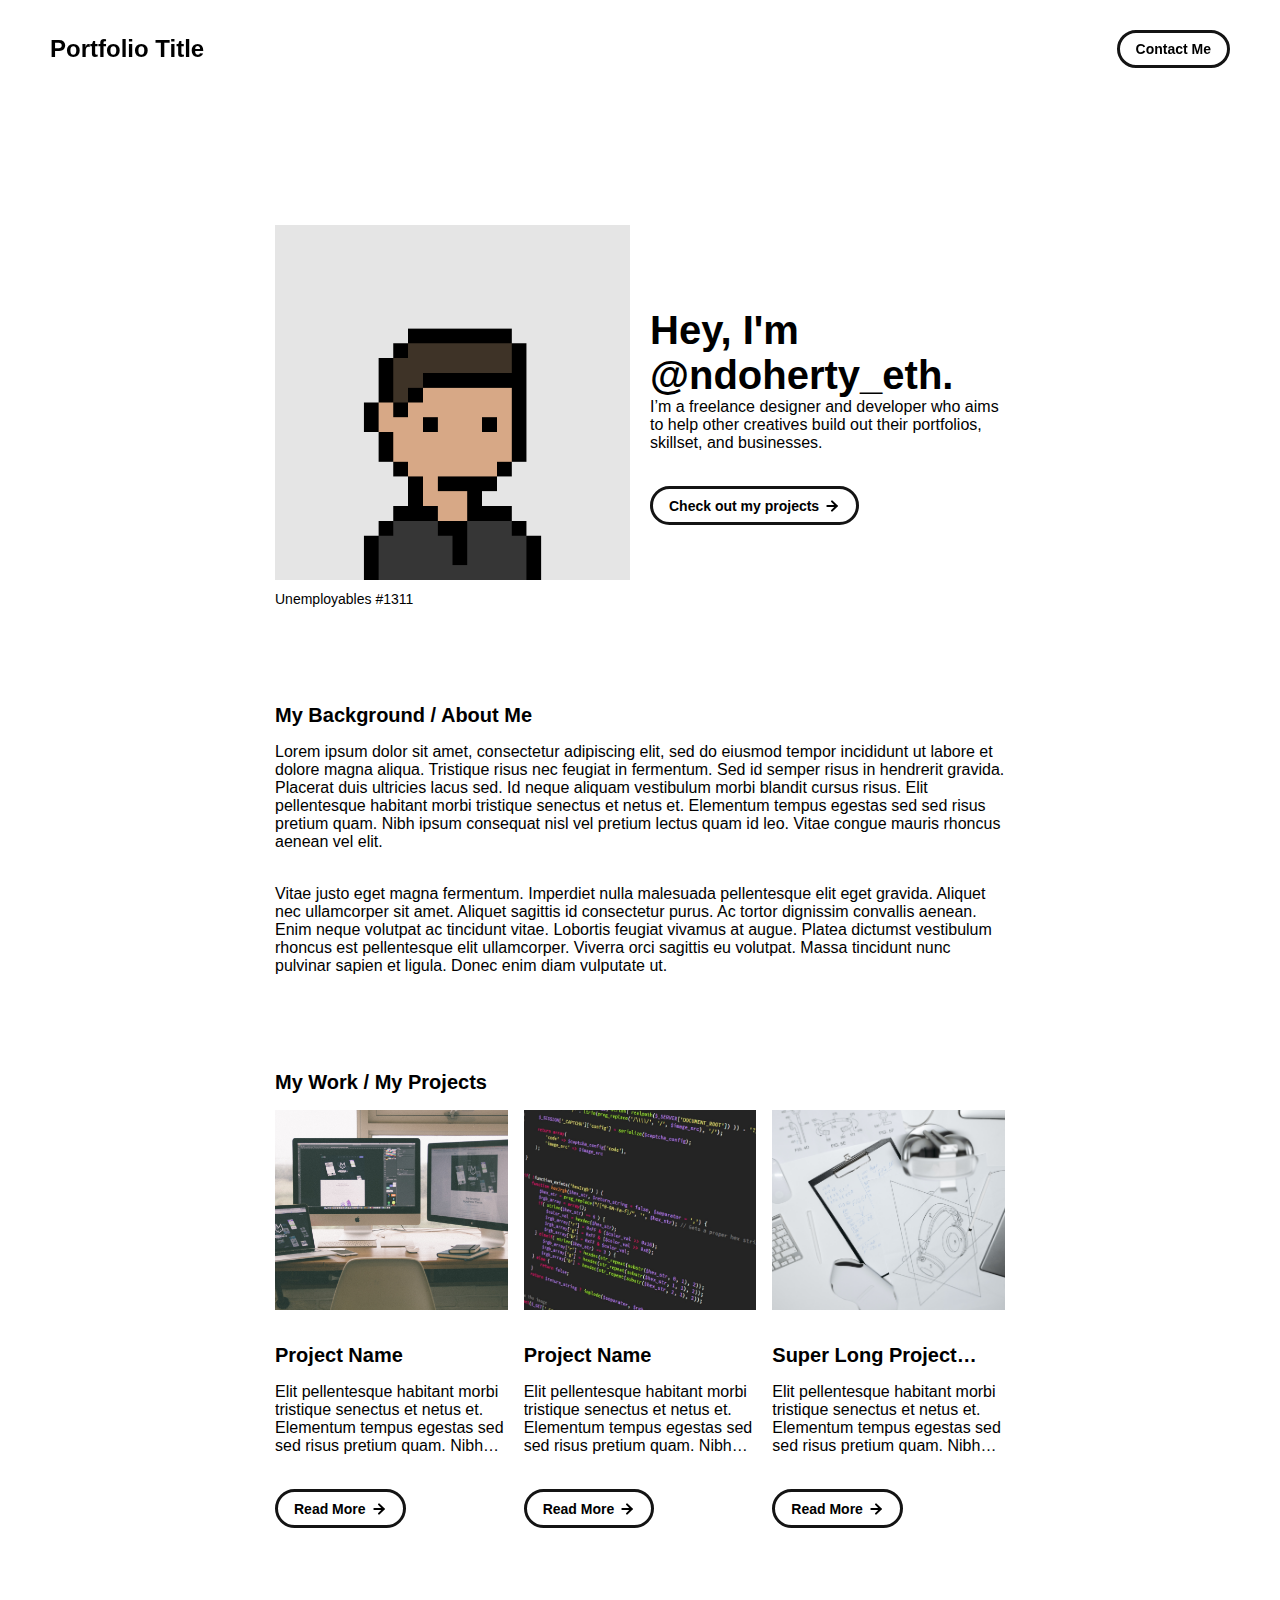
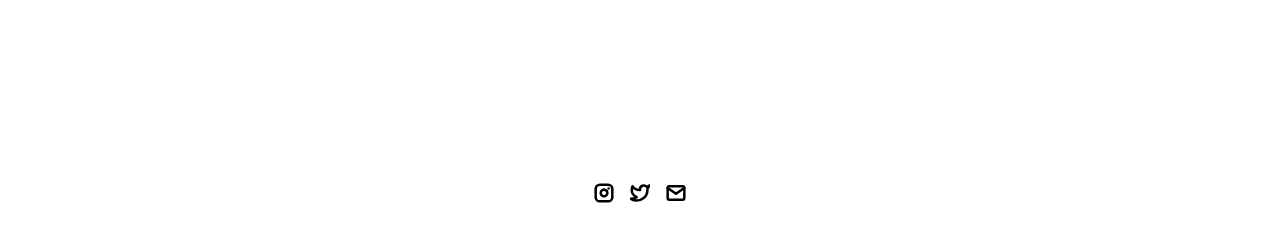
<file: index.html>
<!DOCTYPE html>
<html lang="en">
	<head>
		<meta charset="utf-8">

    <!-- 
      TODO

      Upload your Unemployable (or whatever photo you like) to the assets/images folder
      and change the name of the image below to match the uploaded one

      Change the title in the <title> tag to whatever you would like the title of your portfolio to be

      This should be the same across all pages.
     -->
    <link rel="icon" href="./assets/images/1311.png" />
		<title>Unemployables Portfolio</title>
    <meta name="description" content="A portfolio template for the Unemployables community.">
    <meta name="viewport" content="width=device-width, initial-scale=1" />

		<link rel="stylesheet" href="./css/layout.css">
    <link rel="stylesheet" href="./css/typography.css">
    <link rel="stylesheet" href="./css/utilities.css">

		<script defer src="./js/script.js"></script>
	</head>
	<body>
    <!-- NAVBAR -->
    <div class="navbar">
      <a class="nav-title-link" href="./index.html">
        <!-- TODO - Change the "Portfolio Title" to whatever you want displayed in the top left -->
        <span class="nav-title">Portfolio Title</span>
         <!-- TODO - Change the email after 'mailto:' to your email address for contact -->
        <a class="button" href="mailto:whitevans.eth@gmail.com">
          <span class="button-text">Contact Me</span>
        </a>
      </a>
    </div>

    <!-- MAIN PAGE CONTENT -->
    <div id="main-content">

      <!-- PORTFOLIO HEADER -->
      <div id="portfolio-header">
        <div id="portfolio-header-image-container">
          <!-- 
            TODO

            - Change the img "src" attribute to point to the Unemployable image you uploaded (or whatever image).
            - Change the number to point to your Unemployable & replace the OpenSea link with your own
            - If you aren't using an Unemployable as your image, remove the entire "a" element
          -->
          <img src="./assets/images/1311.png" class="portfolio-header-image">
          <a class="no-underline" target="_blank" href="https://opensea.io/assets/0xe0be388ab81c47b0f098d2030a1c9ef190691a8a/1311">
            <span class="image-caption">Unemployables #1311</span>
          </a>
        </div>

          <!-- 
            TODO

            - Change the main-title to whatver you want
            - Change the body-text after that to a quick introduction to what you do
            - Edit the button text if you feel like it. It will link to the projects section below.
          -->
        <div id="portfolio-header-text-container">
            <div class="header-text">
              <span class="main-title">Hey, I'm @ndoherty_eth.</span>
              <div class="body-text">I’m a freelance designer and developer who aims to help other creatives build out their portfolios, skillset, and businesses.</div>
            </div>
            <a class="button" id="my-work-link">
              <span class="button-text">Check out my projects</span> 
              <image src="./assets/icons/arrow-right.svg" class="right-arrow-icon"/>
            </a>
        </div>
      </div>

      <!-- ABOUT SECTION -->
      <!-- 
        TODO

        - Change the subheader-text to whatever header you want
        - Add paragraphs using the <div class="body-text"></div> elements in the "about-section-content"
      -->
      <div id="about-section">
        <span class="subheader-text">My Background / About Me</span>
        <div class="about-section-content">
          <div class="body-text">Lorem ipsum dolor sit amet, consectetur adipiscing elit, sed do eiusmod tempor incididunt ut labore et dolore magna aliqua. Tristique risus nec feugiat in fermentum. Sed id semper risus in hendrerit gravida. Placerat duis ultricies lacus sed. Id neque aliquam vestibulum morbi blandit cursus risus. Elit pellentesque habitant morbi tristique senectus et netus et. Elementum tempus egestas sed sed risus pretium quam. Nibh ipsum consequat nisl vel pretium lectus quam id leo. Vitae congue mauris rhoncus aenean vel elit.</div>
          <div class="body-text">Vitae justo eget magna fermentum. Imperdiet nulla malesuada pellentesque elit eget gravida. Aliquet nec ullamcorper sit amet. Aliquet sagittis id consectetur purus. Ac tortor dignissim convallis aenean. Enim neque volutpat ac tincidunt vitae. Lobortis feugiat vivamus at augue. Platea dictumst vestibulum rhoncus est pellentesque elit ullamcorper. Viverra orci sagittis eu volutpat. Massa tincidunt nunc pulvinar sapien et ligula. Donec enim diam vulputate ut.</div>
        </div>
      </div>

      <!-- PROJECTS / MY WORK SECTION -->
      <div id="my-work-section">
        <!-- TODO - Change the subheader-text to whatever you want the Projects section header to say -->
        <span class="subheader-text">My Work / My Projects</span>

        <div class="projects-container">
          <!-- 
            TODO

            This is where the project cards live. Here's a base level project card for you to copy:
            <div class="project-card">
              <img src="./assets/images/IMAGE_NAME" class="project-image">
              <div class="project-card-text-container">
                <div class="subheader-text project-title">PROJECT_NAME</div>
                <div class="body-text project-card-text">SMALL_PROJECT_DESCRIPTION</div>
              </div>
              <a class="button" href="./project-pages/PROJECT_PAGE_NAME.html">
                <span class="button-text">Read More</span>
                <image src="./assets/icons/arrow-right.svg" class="right-arrow-icon"/>
              </a>
            </div>

            - To add a project to the this area, copy the above, paste it below this comment, and change the following:
                - IMAGE_NAME: the name of the image file in assets/images
                - PROJECT_NAME: the name of the project (keep it short, it only shows 1 line)
                - SMALL_PROJECT_DESCRIPTION: a quick project description (max 4 lines)
                - PROJECT_PAGE_NAME.html: the html filename for the project (must be in project-pages folder)
          -->
          <div class="project-card">
            <img src="./assets/images/desktop.jpeg" class="project-image">
            <div class="project-card-text-container">
              <div class="subheader-text project-title">Project Name</div>
              <div class="body-text project-card-text">Elit pellentesque habitant morbi tristique senectus et netus et. Elementum tempus egestas sed sed risus pretium quam. Nibh ipsum consequat nisl vel pretium</div>
            </div>
            <a class="button" href="./project-pages/project-template.html">
              <span class="button-text">Read More</span>
              <image src="./assets/icons/arrow-right.svg" class="right-arrow-icon"/>
            </a>
          </div>
          <div class="project-card">
            <img src="./assets/images/code.jpeg" class="project-image">
            <div class="project-card-text-container">
              <div class="subheader-text project-title">Project Name</div>
              <div class="body-text project-card-text">Elit pellentesque habitant morbi tristique senectus et netus et. Elementum tempus egestas sed sed risus pretium quam. Nibh ipsum consequat nisl vel pretium</div>
            </div>
            <a class="button" href="./project-pages/project-template.html">
              <span class="button-text">Read More</span>
              <image src="./assets/icons/arrow-right.svg" class="right-arrow-icon"/>
            </a>
          </div>
          <div class="project-card">
            <img src="./assets/images/sketchbook.jpeg" class="project-image">
            <div class="project-card-text-container">
              <div class="subheader-text project-title">Super Long Project Name That Should be Hidden</div>
              <div class="body-text project-card-text">Elit pellentesque habitant morbi tristique senectus et netus et. Elementum tempus egestas sed sed risus pretium quam. Nibh ipsum consequat nisl vel pretium</div>
            </div>
            <a class="button" href="./project-pages/project-template.html">
              <span class="button-text">Read More</span>
              <image src="./assets/icons/arrow-right.svg" class="right-arrow-icon"/>
            </a>
          </div>
        </div>
      </div>
    </div>

    <!-- FOOTER -->
    <div id="footer">
      <!-- 
        TODO - Change href to your Instagram account (can also delete entire "a" element if no Instagram) 

        This should be the same across all pages.
      -->
      <a class="icon-link" target="_blank" href="https://twitter.com/whitevans_eth">
        <image src="./assets/icons/instagram.svg" class="footer-icon"/>
      </a>
      <!-- 
        TODO - Change href to your Twitter account (can also delete entire "a" element if no Twitter) 
      
        This should be the same across all pages.
      -->
      <a class="icon-link" target="_blank" href="https://twitter.com/whitevans_eth">
        <image src="./assets/icons/twitter.svg" class="footer-icon"/>
      </a>
      <!-- 
        TODO - Change the email after "mailto" to your contact email 
      
        This should be the same across all pages.
      -->
      <a class="icon-link" href="mailto:whitevans.eth@gmail.com">
        <image src="./assets/icons/mail.svg" class="footer-icon"/>
      </a>
    </div>

	</body>
</html>
</file>
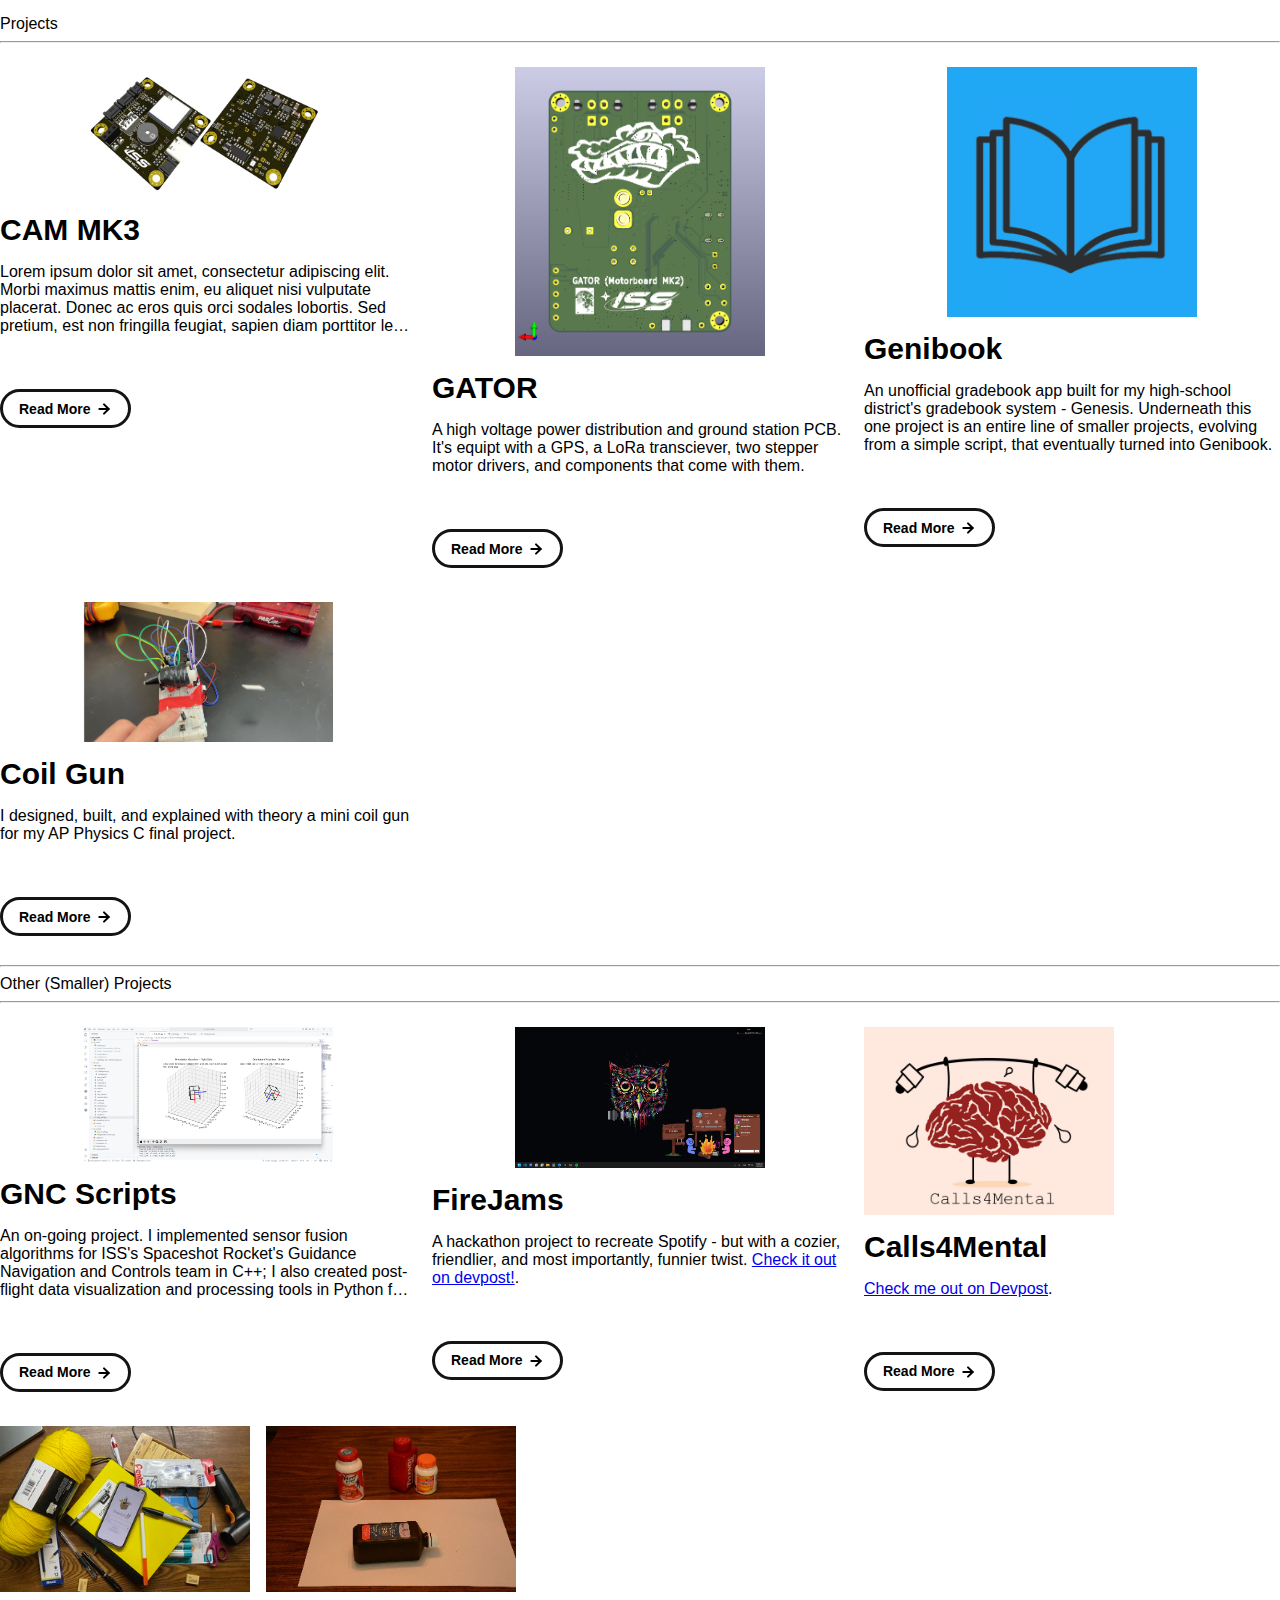
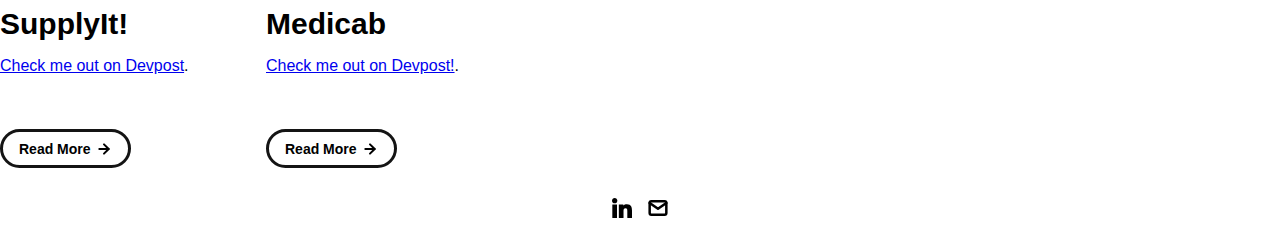
<file: ee-projects.html>
<!DOCTYPE html>
<html lang="en">

<head>
    <meta charset="utf-8">
    <link rel="icon" href="./assets/images/serious.png" />
    <title>Eddie Tang - Projects</title>
    <meta name="description" content="Eddie Tang's Portfolio">
    <meta name="viewport" content="width=device-width, initial-scale=1" />

    <link rel="stylesheet" href="./css/layout.css">
    <link rel="stylesheet" href="./css/projects.css">
    <link rel="stylesheet" href="./css/skills.css">
    <link rel="stylesheet" href="./css/typography.css">
    <link rel="stylesheet" href="./css/utilities.css">
    <link rel="stylesheet" href="./css/navbar.css">

    <script defer src="./js/script.js"></script>
</head>

<body>
    <div id="navbar-placeholder"></div>



    <div class="page-content">
        <div id="my-work-section">
            <div class="what-is-above-the-projects">
                <span class="main-title-big">Projects</span>
                <hr class="section-divider" />
            </div>
            <div class="projects-container">
                <div class="project-card" data-project="CAM-MK3">
                    <img src="./assets/projects/CAM-MK3/preview.png" class="project-image">
                    <div class="project-card-text-container">
                        <div class="project-title ">CAM MK3</div>
                        <div class="body-text project-card-text"> Lorem ipsum dolor sit amet, consectetur adipiscing
                            elit. Morbi maximus mattis enim, eu aliquet nisi vulputate placerat. Donec ac eros quis orci
                            sodales lobortis. Sed pretium, est non fringilla feugiat, sapien diam porttitor leo, quis
                            porta risus leo et ligula. Lorem ipsum dolor sit amet, consectetur adipiscing elit. </div>
                    </div>
                    <div class="project-card-skills" data-project="CAM-MK3"></div>
                    <a class="button read-more" href="./project-pages-ee/project-template-images.html">
                        <span class="button-text">Read More</span>
                        <image src="./assets/icons/arrow-right.svg" class="right-arrow-icon" />
                    </a>
                </div>
                <div class="project-card" data-project="GATOR">
                    <img src="./assets/projects/GATOR/back.png" class="project-image">
                    <div class="project-card-text-container">
                        <div class=" project-title">GATOR</div>
                        <div class="body-text project-card-text"> A high voltage power distribution and ground station
                            PCB. It's equipt with a GPS, a LoRa transciever, two stepper motor drivers, and components
                            that come with them. </div>
                    </div>
                    <div class="project-card-skills" data-project="GATOR"></div>
                    <a class="button read-more" href="./project-pages-ee/project-template-narrative.html">
                        <span class="button-text">Read More</span>
                        <image src="./assets/icons/arrow-right.svg" class="right-arrow-icon" />
                    </a>
                </div>

                <div class="project-card" data-project="Genibook">
                    <img src="./assets/projects/Genibook/logo.png" class="project-image">
                    <div class="project-card-text-container">
                        <div class="project-title ">Genibook</div>
                        <div class="body-text project-card-text">
                            An unofficial gradebook app built for my high-school district's gradebook system - Genesis.
                            Underneath this one project is an entire line of smaller projects, evolving from a simple
                            script, that eventually turned into Genibook.
                        </div>
                    </div>
                    <div class="project-card-skills" data-project="Genibook"></div>
                    <a class="button read-more" href="./project-pages-ee/project-template-narrative.html">
                        <span class="button-text">Read More</span>
                        <image src="./assets/icons/arrow-right.svg" class="right-arrow-icon" />
                    </a>
                </div>

                <div class="project-card" data-project="Coilgun">
                    <img src="./assets/projects/Coilgun/cover.png" class="project-image">
                    <div class="project-card-text-container">
                        <div class=" project-title">Coil Gun</div>
                        <div class="body-text project-card-text"> I designed, built, and explained with theory a
                            mini coil gun for my AP Physics C final project.</div>
                    </div>
                    <div class="project-card-skills" data-project="Coilgun"></div>
                    <a class="button read-more" href="./project-pages-ee/project-template-narrative.html">
                        <span class="button-text">Read More</span>
                        <image src="./assets/icons/arrow-right.svg" class="right-arrow-icon" />
                    </a>
                </div>

                <!-- <div class="project-card" data-project="Solar-HIL">
                    <img src="./assets/images/camera.jpeg" class="project-image">
                    <div class="project-card-text-container">
                        <div class=" project-title">HIL Test Stand</div>
                        <div class="body-text project-card-text"> Lorem ipsum dolor sit amet, consectetur adipiscing
                            elit. Morbi maximus mattis enim, eu aliquet nisi vulputate placerat. Donec ac eros quis orci
                            sodales lobortis. Sed pretium, est non fringilla feugiat, sapien diam porttitor leo, quis
                            porta risus leo et ligula. Lorem ipsum dolor sit amet, consectetur adipiscing elit. </div>
                    </div>
                    <div class="project-card-skills" data-project="Solar-HIL"></div>
                    <a class="button read-more" href="./project-pages/project-template-narrative.html">
                        <span class="button-text">Read More</span>
                        <image src="./assets/icons/arrow-right.svg" class="right-arrow-icon" />
                    </a>
                </div> -->
            </div>
            <div class="what-is-above-the-projects">
                <hr class="section-divider" />
                <span class="main-title-big">Other (Smaller) Projects</span>
                <hr class="section-divider" />
            </div>



            <div class="projects-container">


                <div class="project-card" data-project="Spaceshot-GNC">
                    <img src="./assets/projects/GNC/preview.png" class="project-image">
                    <div class="project-card-text-container">
                        <div class=" project-title">GNC Scripts </div>
                        <div class="body-text project-card-text"> An on-going project. I implemented sensor fusion
                            algorithms for ISS's Spaceshot Rocket's Guidance Navigation and Controls team in C++; I also
                            created post-flight data visualization and processing tools in Python for our SILSIM.</div>
                    </div>
                    <div class="project-card-skills" data-project="Spaceshot-GNC"></div>
                    <a class="button read-more" href="./project-pages-ee/project-template-narrative.html">
                        <span class="button-text">Read More</span>
                        <image src="./assets/icons/arrow-right.svg" class="right-arrow-icon" />
                    </a>
                </div>


                <div class="project-card" data-project="FireJams">
                    <img src="./assets/projects/FireJams/preview.png" class="project-image">
                    <div class="project-card-text-container">
                        <div class="project-title ">FireJams</div>
                        <div class="body-text project-card-text">
                            A hackathon project to recreate Spotify - but with a cozier, friendlier, and most
                            importantly, funnier twist. <a href="https://devpost.com/software/firejams"
                                target="_blank">Check it out on
                                devpost!</a>.
                        </div>
                    </div>
                    <div class="project-card-skills" data-project="FireJams"></div>
                    <a class="button read-more" href="./project-pages-ee/project-template-narrative.html">
                        <span class="button-text">Read More</span>
                        <image src="./assets/icons/arrow-right.svg" class="right-arrow-icon" />
                    </a>
                </div>

                <div class="project-card" data-project="Calls4Mental">
                    <img src="./assets/projects/Calls4Mental/logo.jpg" class="project-image">
                    <div class="project-card-text-container">
                        <div class="project-title ">Calls4Mental</div>
                        <div class="body-text project-card-text">
                            <a href="https://devpost.com/software/calls4mental" target="_blank">Check me out on
                                Devpost</a>.
                        </div>
                    </div>
                    <div class="project-card-skills" data-project="Calls4Mental"></div>
                    <a class="button read-more" href="./project-pages-ee/project-template-narrative.html">
                        <span class="button-text">Read More</span>
                        <image src="./assets/icons/arrow-right.svg" class="right-arrow-icon" />
                    </a>
                </div>

                <div class="project-card" data-project="SupplyIt!">
                    <img src="./assets/projects/SupplyIt!/cover.jpg" class="project-image">
                    <div class="project-card-text-container">
                        <div class="project-title ">SupplyIt!</div>
                        <div class="body-text project-card-text">
                            <a href="https://devpost.com/software/supplyit" target="_blank">Check me out on Devpost</a>.
                        </div>
                    </div>
                    <div class="project-card-skills" data-project="SupplyIt!"></div>
                    <a class="button read-more" href="./project-pages-ee/project-template-narrative.html">
                        <span class="button-text">Read More</span>
                        <image src="./assets/icons/arrow-right.svg" class="right-arrow-icon" />
                    </a>
                </div>

                <div class="project-card" data-project="Medicab">
                    <img src="./assets/projects/MediCab/cover.JPG" class="project-image">
                    <div class="project-card-text-container">
                        <div class="project-title ">Medicab</div>
                        <div class="body-text project-card-text">
                            <a href="https://devpost.com/software/medicab" target="_blank">Check me out on Devpost!</a>.
                        </div>
                    </div>
                    <div class="project-card-skills" data-project="Medicab"></div>
                    <a class="button read-more" href="./project-pages-ee/project-template-narrative.html">
                        <span class="button-text">Read More</span>
                        <image src="./assets/icons/arrow-right.svg" class="right-arrow-icon" />
                    </a>
                </div>




            </div>
        </div>

    </div>



    <!-- FOOTER -->
    <div id="footer">
        <a class="icon-link" target="_blank" href="https://linkedin.com/in/ejtang">
            <image src="./assets/icons/linkedin-big-logo.svg" class="footer-icon" />
        </a>
        <a class="icon-link" href="mailto:eddiejt2@outlook.com">
            <image src="./assets/icons/mail.svg" class="footer-icon" />
        </a>
    </div>

</body>

</html>
</file>
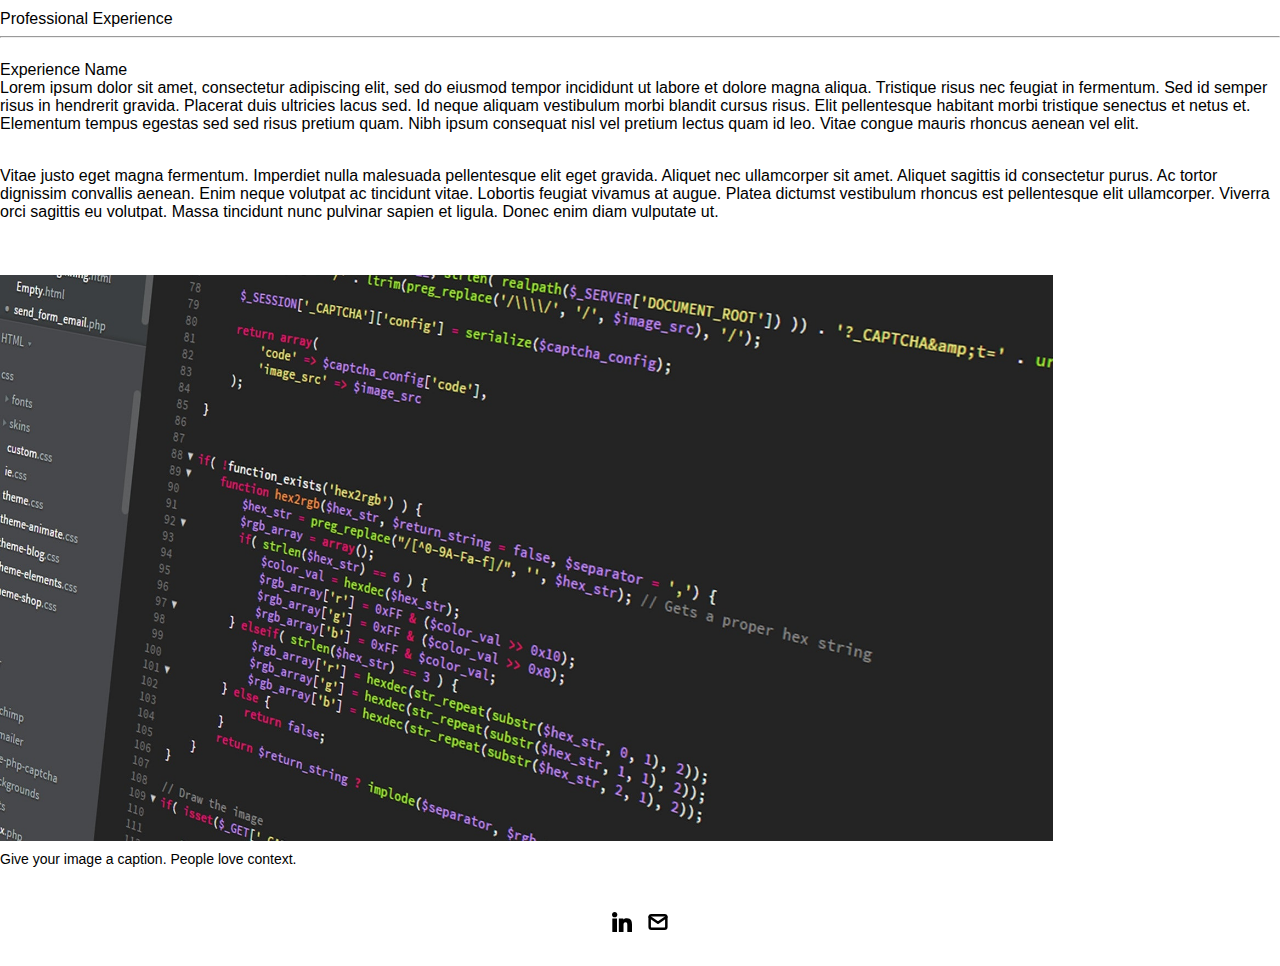
<file: experiences.html>
<!DOCTYPE html>
<html lang="en">

<head>
  <meta charset="utf-8">
  <link rel="icon" href="./assets/images/serious.png" />
  <title>Eddie Tang - Experience</title>
  <meta name="description" content="">
  <meta name="viewport" content="width=device-width, initial-scale=1" />

  <link rel="stylesheet" href="./css/layout.css">
  <link rel="stylesheet" href="./css/experience.css">
  <link rel="stylesheet" href="../css/skills.css">
  <link rel="stylesheet" href="./css/typography.css">
  <link rel="stylesheet" href="./css/utilities.css">

  <script defer src="./js/script.js"></script>
</head>

<body>
  <div id="navbar-placeholder"></div>


  <div class="page-content">
    <div id="my-experiences-section">
      <div id="experience-header">
        <div class="main-title-big">
          Professional Experience
        </div>
        <hr class="section-divider" />
      </div>
      <div id="experience-details">
        <div class="section-subheader-text">Experience Name</div>
        <div class="experience-details-content">
          <div class="body-text">Lorem ipsum dolor sit amet, consectetur adipiscing elit, sed do eiusmod tempor
            incididunt
            ut labore et dolore magna aliqua. Tristique risus nec feugiat in fermentum. Sed id semper risus in hendrerit
            gravida. Placerat duis ultricies lacus sed. Id neque aliquam vestibulum morbi blandit cursus risus. Elit
            pellentesque habitant morbi tristique senectus et netus et. Elementum tempus egestas sed sed risus pretium
            quam. Nibh ipsum consequat nisl vel pretium lectus quam id leo. Vitae congue mauris rhoncus aenean vel elit.
          </div>
          <div class="body-text">Vitae justo eget magna fermentum. Imperdiet nulla malesuada pellentesque elit eget
            gravida. Aliquet nec ullamcorper sit amet. Aliquet sagittis id consectetur purus. Ac tortor dignissim
            convallis aenean. Enim neque volutpat ac tincidunt vitae. Lobortis feugiat vivamus at augue. Platea dictumst
            vestibulum rhoncus est pellentesque elit ullamcorper. Viverra orci sagittis eu volutpat. Massa tincidunt
            nunc
            pulvinar sapien et ligula. Donec enim diam vulputate ut.</div>
        </div>
      </div>

      <!-- Skills for this project will be injected here by JS. Set data-project to the slug used in assets/data/skills.json -->
      <div class="project-skills" data-project="CAM-MK3"></div>

      <div id="experience-image">
        <div class="experience-image-content">
          <div class="experience-image-container half-width">
            <img src="./assets/images/code.jpeg" class="experience-image">
            <span class="image-caption">Give your image a caption. People love context.</span>
          </div>
        </div>
      </div>

      <div id="footer">
        <a class="icon-link" target="_blank" href="https://linkedin.com/in/ejtang">
          <image src="./assets/icons/linkedin-big-logo.svg" class="footer-icon" />
        </a>
        <a class="icon-link" href="mailto:eddiejt2@outlook.com">
          <image src="./assets/icons/mail.svg" class="footer-icon" />
        </a>
      </div>

    </div>


</body>

</html>
</file>
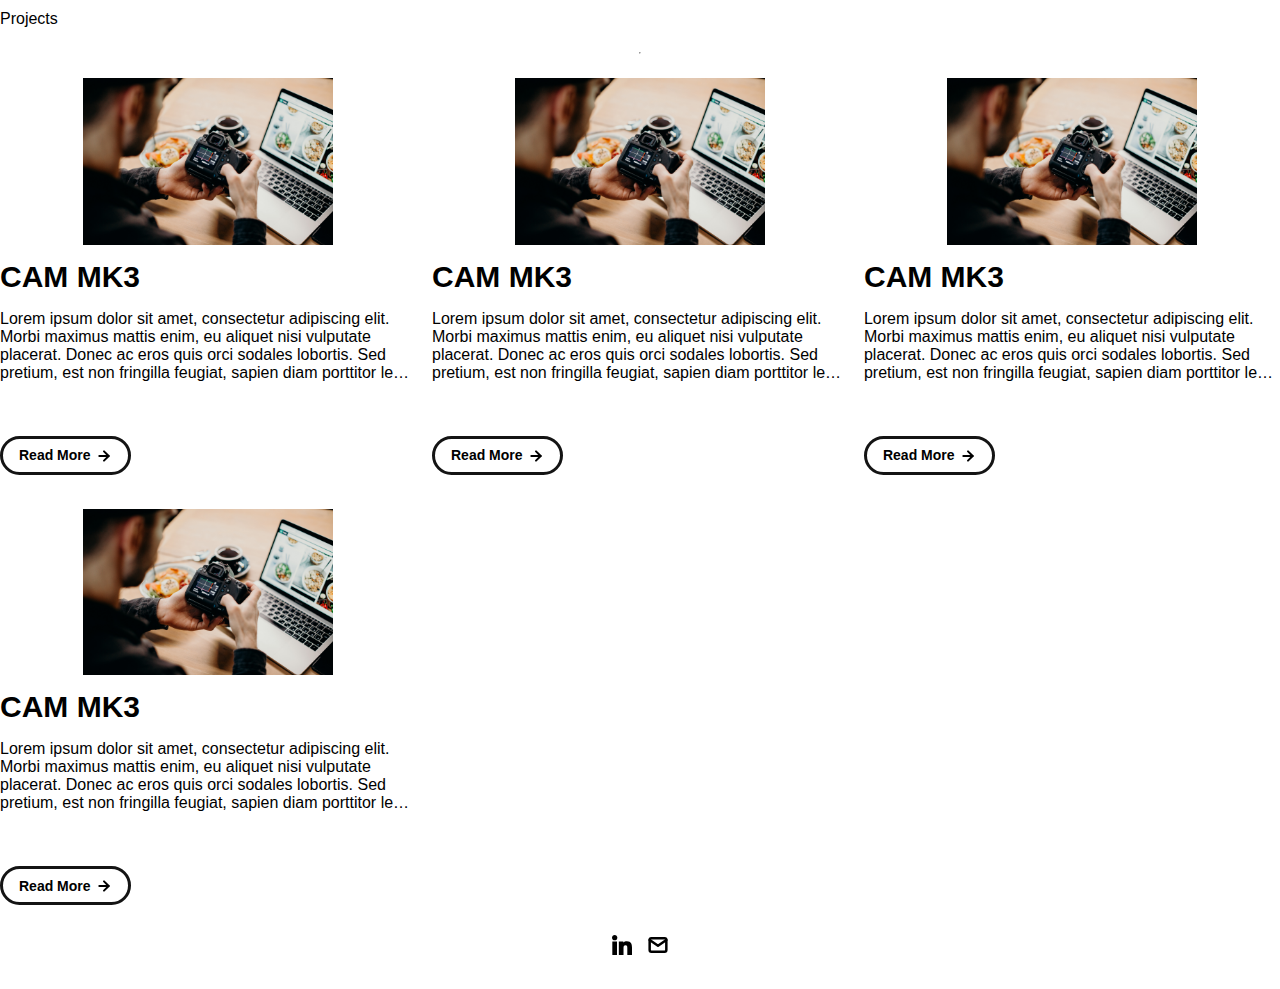
<file: projects.html>
<!DOCTYPE html>
<html lang="en">

<head>
    <meta charset="utf-8">
    <link rel="icon" href="./assets/images/serious.png" />
    <title>Eddie Tang - Projects</title>
    <meta name="description" content="Eddie Tang's Portfolio">
    <meta name="viewport" content="width=device-width, initial-scale=1" />

    <link rel="stylesheet" href="./css/layout.css">
    <link rel="stylesheet" href="./css/projects.css">
    <link rel="stylesheet" href="./css/skills.css">
    <link rel="stylesheet" href="./css/typography.css">
    <link rel="stylesheet" href="./css/utilities.css">
    <link rel="stylesheet" href="./css/navbar.css">

    <script defer src="./js/script.js"></script>
</head>

<body>
    <div id="navbar-placeholder"></div>



    <div class="page-content">
        <div id="my-work-section">
            <span class="main-title-big">Projects</span>
            <hr class="section-divider" />
            <div class="projects-container">
                <div class="project-card" data-project="CAM-MK3">
                    <img src="./assets/images/camera.jpeg" class="project-image">
                    <div class="project-card-text-container">
                        <div class="project-title ">CAM MK3</div>
                        <div class="body-text project-card-text"> Lorem ipsum dolor sit amet, consectetur adipiscing
                            elit. Morbi maximus mattis enim, eu aliquet nisi vulputate placerat. Donec ac eros quis orci
                            sodales lobortis. Sed pretium, est non fringilla feugiat, sapien diam porttitor leo, quis
                            porta risus leo et ligula. Lorem ipsum dolor sit amet, consectetur adipiscing elit.
                            Vestibulum vehicula orci a orci consectetur, efficitur tincidunt odio efficitur. Suspendisse
                            porta finibus mattis. Vestibulum imperdiet ut mauris quis convallis. Nulla eu augue
                            malesuada, rutrum orci sit amet, tincidunt lorem. Morbi et purus tortor. Donec et tempus
                            nisl. Suspendisse convallis, neque porta cursus elementum, elit purus viverra ipsum, a
                            fermentum augue justo sed enim. Aenean mollis venenatis feugiat. Cras turpis magna,
                            consequat vitae tempor ac, dignissim ac dolor. Nullam hendrerit tellus sed nulla suscipit,
                            sed vulputate risus bibendum. Vivamus facilisis nisl in blandit pulvinar. </div>
                    </div>
                    <div class="project-card-skills" data-project="CAM-MK3"></div>
                    <a class="button read-more" href="./project-pages/project-template.html">
                        <span class="button-text">Read More</span>
                        <image src="./assets/icons/arrow-right.svg" class="right-arrow-icon" />
                    </a>
                </div>
                <div class="project-card" data-project="CAM-MK3">
                    <img src="./assets/images/camera.jpeg" class="project-image">
                    <div class="project-card-text-container">
                        <div class=" project-title">CAM MK3</div>
                        <div class="body-text project-card-text"> Lorem ipsum dolor sit amet, consectetur adipiscing
                            elit. Morbi maximus mattis enim, eu aliquet nisi vulputate placerat. Donec ac eros quis orci
                            sodales lobortis. Sed pretium, est non fringilla feugiat, sapien diam porttitor leo, quis
                            porta risus leo et ligula. Lorem ipsum dolor sit amet, consectetur adipiscing elit.
                            Vestibulum vehicula orci a orci consectetur, efficitur tincidunt odio efficitur. Suspendisse
                            porta finibus mattis. Vestibulum imperdiet ut mauris quis convallis. Nulla eu augue
                            malesuada, rutrum orci sit amet, tincidunt lorem. Morbi et purus tortor. Donec et tempus
                            nisl. Suspendisse convallis, neque porta cursus elementum, elit purus viverra ipsum, a
                            fermentum augue justo sed enim. Aenean mollis venenatis feugiat. Cras turpis magna,
                            consequat vitae tempor ac, dignissim ac dolor. Nullam hendrerit tellus sed nulla suscipit,
                            sed vulputate risus bibendum. Vivamus facilisis nisl in blandit pulvinar. </div>
                    </div>
                    <div class="project-card-skills" data-project="CAM-MK3"></div>
                    <a class="button read-more" href="./project-pages/project-template.html">
                        <span class="button-text">Read More</span>
                        <image src="./assets/icons/arrow-right.svg" class="right-arrow-icon" />
                    </a>
                </div>
                <div class="project-card" data-project="CAM-MK3">
                    <img src="./assets/images/camera.jpeg" class="project-image">
                    <div class="project-card-text-container">
                        <div class=" project-title">CAM MK3</div>
                        <div class="body-text project-card-text"> Lorem ipsum dolor sit amet, consectetur adipiscing
                            elit. Morbi maximus mattis enim, eu aliquet nisi vulputate placerat. Donec ac eros quis orci
                            sodales lobortis. Sed pretium, est non fringilla feugiat, sapien diam porttitor leo, quis
                            porta risus leo et ligula. Lorem ipsum dolor sit amet, consectetur adipiscing elit.
                            Vestibulum vehicula orci a orci consectetur, efficitur tincidunt odio efficitur. Suspendisse
                            porta finibus mattis. Vestibulum imperdiet ut mauris quis convallis. Nulla eu augue
                            malesuada, rutrum orci sit amet, tincidunt lorem. Morbi et purus tortor. Donec et tempus
                            nisl. Suspendisse convallis, neque porta cursus elementum, elit purus viverra ipsum, a
                            fermentum augue justo sed enim. Aenean mollis venenatis feugiat. Cras turpis magna,
                            consequat vitae tempor ac, dignissim ac dolor. Nullam hendrerit tellus sed nulla suscipit,
                            sed vulputate risus bibendum. Vivamus facilisis nisl in blandit pulvinar. </div>
                    </div>
                    <div class="project-card-skills" data-project="CAM-MK3"></div>
                    <a class="button read-more" href="./project-pages/project-template.html">
                        <span class="button-text">Read More</span>
                        <image src="./assets/icons/arrow-right.svg" class="right-arrow-icon" />
                    </a>
                </div>
                <div class="project-card" data-project="CAM-MK3">
                    <img src="./assets/images/camera.jpeg" class="project-image">
                    <div class="project-card-text-container">
                        <div class=" project-title">CAM MK3</div>
                        <div class="body-text project-card-text"> Lorem ipsum dolor sit amet, consectetur adipiscing
                            elit. Morbi maximus mattis enim, eu aliquet nisi vulputate placerat. Donec ac eros quis orci
                            sodales lobortis. Sed pretium, est non fringilla feugiat, sapien diam porttitor leo, quis
                            porta risus leo et ligula. Lorem ipsum dolor sit amet, consectetur adipiscing elit.
                            Vestibulum vehicula orci a orci consectetur, efficitur tincidunt odio efficitur. Suspendisse
                            porta finibus mattis. Vestibulum imperdiet ut mauris quis convallis. Nulla eu augue
                            malesuada, rutrum orci sit amet, tincidunt lorem. Morbi et purus tortor. Donec et tempus
                            nisl. Suspendisse convallis, neque porta cursus elementum, elit purus viverra ipsum, a
                            fermentum augue justo sed enim. Aenean mollis venenatis feugiat. Cras turpis magna,
                            consequat vitae tempor ac, dignissim ac dolor. Nullam hendrerit tellus sed nulla suscipit,
                            sed vulputate risus bibendum. Vivamus facilisis nisl in blandit pulvinar. </div>
                    </div>
                    <div class="project-card-skills" data-project="CAM-MK3"></div>
                    <a class="button read-more" href="./project-pages/project-template.html">
                        <span class="button-text">Read More</span>
                        <image src="./assets/icons/arrow-right.svg" class="right-arrow-icon" />
                    </a>
                </div>
                <!-- 
            TODO

            This is where the project cards live. Here's a base level project card for you to copy:
            <div class="project-card">
              <img src="./assets/images/IMAGE_NAME" class="project-image">
              <div class="project-card-text-container">
                <div class=" project-title">PROJECT_NAME</div>
                <div class="body-text project-card-text">SMALL_PROJECT_DESCRIPTION</div>
              </div>
              <a class="button" href="./project-pages/PROJECT_PAGE_NAME.html">
                <span class="button-text">Read More</span>
                <image src="./assets/icons/arrow-right.svg" class="right-arrow-icon"/>
              </a>
            </div>

            - To add a project to the this area, copy the above, paste it below this comment, and change the following:
                - IMAGE_NAME: the name of the image file in assets/images
                - PROJECT_NAME: the name of the project (keep it short, it only shows 1 line)
                - SMALL_PROJECT_DESCRIPTION: a quick project description (max 4 lines)
                - PROJECT_PAGE_NAME.html: the html filename for the project (must be in project-pages folder)
          -->

                <!-- <div class="projects-container">
          <div class="gallery-image-container">
            <img src="./assets/images/code.jpeg" class="gallery-image">
            <span class="image-caption">Hmmm</span>
          </div>
        </div> -->

            </div>
        </div>

    </div>



    <!-- FOOTER -->
    <div id="footer">
        <a class="icon-link" target="_blank" href="https://linkedin.com/in/ejtang">
            <image src="./assets/icons/linkedin-big-logo.svg" class="footer-icon" />
        </a>
        <a class="icon-link" href="mailto:eddiejt2@outlook.com">
            <image src="./assets/icons/mail.svg" class="footer-icon" />
        </a>
    </div>

</body>

</html>
</file>
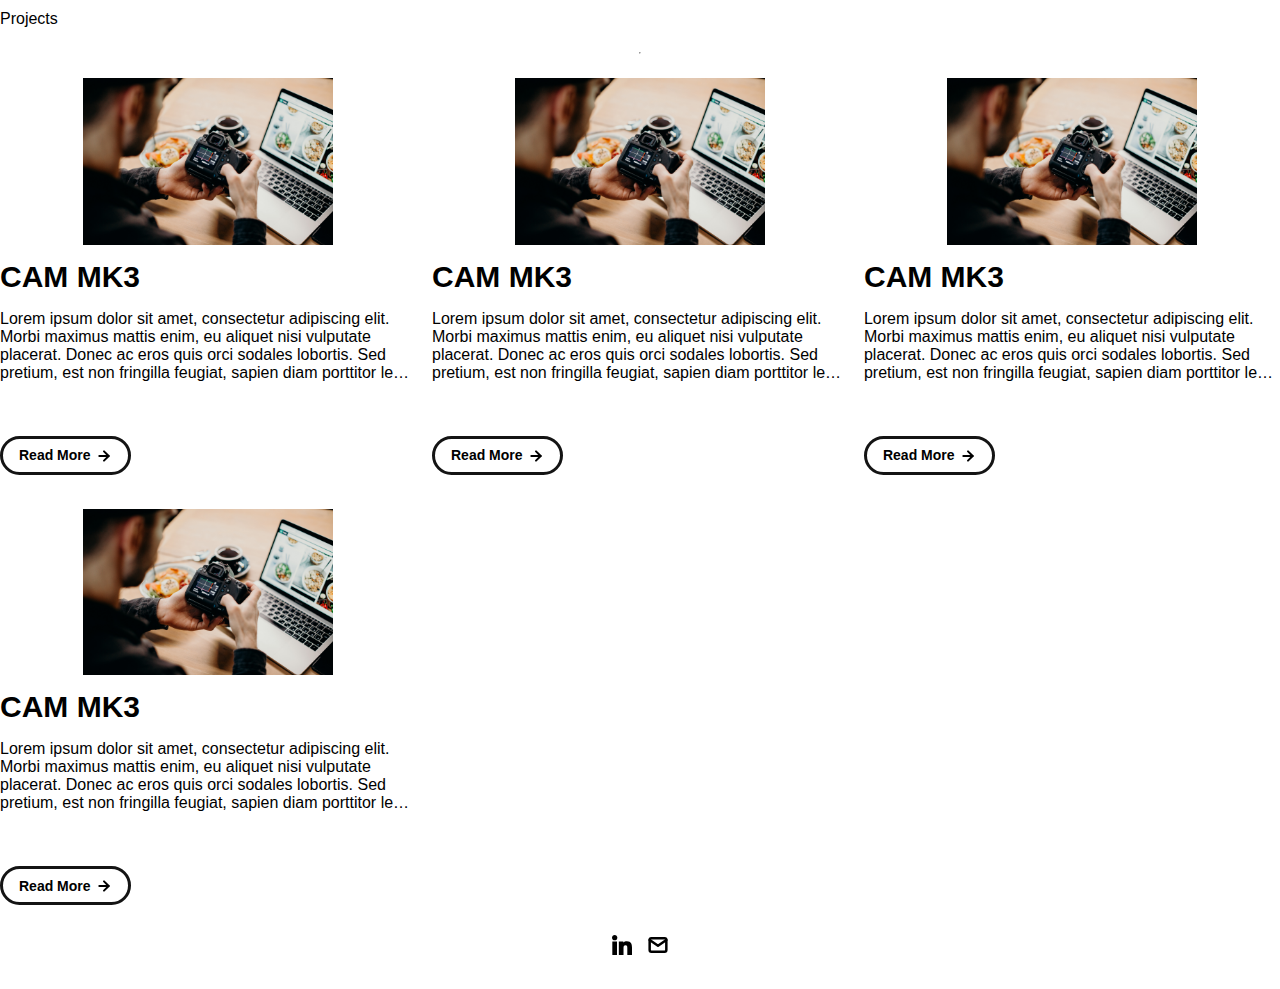
<file: swe-projects.html>
<!DOCTYPE html>
<html lang="en">

<head>
    <meta charset="utf-8">
    <link rel="icon" href="./assets/images/serious.png" />
    <title>Eddie Tang - Projects</title>
    <meta name="description" content="Eddie Tang's Portfolio">
    <meta name="viewport" content="width=device-width, initial-scale=1" />

    <link rel="stylesheet" href="./css/layout.css">
    <link rel="stylesheet" href="./css/projects.css">
    <link rel="stylesheet" href="./css/skills.css">
    <link rel="stylesheet" href="./css/typography.css">
    <link rel="stylesheet" href="./css/utilities.css">
    <link rel="stylesheet" href="./css/navbar.css">

    <script defer src="./js/script.js"></script>
</head>

<body>
    <div id="navbar-placeholder"></div>



    <div class="page-content">
        <div id="my-work-section">
            <span class="main-title-big">Projects</span>
            <hr class="section-divider" />
            <div class="projects-container">
                <div class="project-card" data-project="task-manager">
                    <img src="./assets/images/camera.jpeg" class="project-image">
                    <div class="project-card-text-container">
                        <div class="project-title ">CAM MK3</div>
                        <div class="body-text project-card-text"> Lorem ipsum dolor sit amet, consectetur adipiscing
                            elit. Morbi maximus mattis enim, eu aliquet nisi vulputate placerat. Donec ac eros quis orci
                            sodales lobortis. Sed pretium, est non fringilla feugiat, sapien diam porttitor leo, quis
                            porta risus leo et ligula. Lorem ipsum dolor sit amet, consectetur adipiscing elit.
                            Vestibulum vehicula orci a orci consectetur, efficitur tincidunt odio efficitur. Suspendisse
                            porta finibus mattis. Vestibulum imperdiet ut mauris quis convallis. Nulla eu augue
                            malesuada, rutrum orci sit amet, tincidunt lorem. Morbi et purus tortor. Donec et tempus
                            nisl. Suspendisse convallis, neque porta cursus elementum, elit purus viverra ipsum, a
                            fermentum augue justo sed enim. Aenean mollis venenatis feugiat. Cras turpis magna,
                            consequat vitae tempor ac, dignissim ac dolor. Nullam hendrerit tellus sed nulla suscipit,
                            sed vulputate risus bibendum. Vivamus facilisis nisl in blandit pulvinar. </div>
                    </div>
                    <div class="project-card-skills" data-project="task-manager"></div>
                    <a class="button read-more" href="./project-pages-swe/project-template.html">
                        <span class="button-text">Read More</span>
                        <image src="./assets/icons/arrow-right.svg" class="right-arrow-icon" />
                    </a>
                </div>
                <div class="project-card" data-project="task-manager">
                    <img src="./assets/images/camera.jpeg" class="project-image">
                    <div class="project-card-text-container">
                        <div class=" project-title">CAM MK3</div>
                        <div class="body-text project-card-text"> Lorem ipsum dolor sit amet, consectetur adipiscing
                            elit. Morbi maximus mattis enim, eu aliquet nisi vulputate placerat. Donec ac eros quis orci
                            sodales lobortis. Sed pretium, est non fringilla feugiat, sapien diam porttitor leo, quis
                            porta risus leo et ligula. Lorem ipsum dolor sit amet, consectetur adipiscing elit.
                            Vestibulum vehicula orci a orci consectetur, efficitur tincidunt odio efficitur. Suspendisse
                            porta finibus mattis. Vestibulum imperdiet ut mauris quis convallis. Nulla eu augue
                            malesuada, rutrum orci sit amet, tincidunt lorem. Morbi et purus tortor. Donec et tempus
                            nisl. Suspendisse convallis, neque porta cursus elementum, elit purus viverra ipsum, a
                            fermentum augue justo sed enim. Aenean mollis venenatis feugiat. Cras turpis magna,
                            consequat vitae tempor ac, dignissim ac dolor. Nullam hendrerit tellus sed nulla suscipit,
                            sed vulputate risus bibendum. Vivamus facilisis nisl in blandit pulvinar. </div>
                    </div>
                    <div class="project-card-skills" data-project="task-manager"></div>
                    <a class="button read-more" href="./project-pages-swe/project-template.html">
                        <span class="button-text">Read More</span>
                        <image src="./assets/icons/arrow-right.svg" class="right-arrow-icon" />
                    </a>
                </div>
                <div class="project-card" data-project="task-manager">
                    <img src="./assets/images/camera.jpeg" class="project-image">
                    <div class="project-card-text-container">
                        <div class=" project-title">CAM MK3</div>
                        <div class="body-text project-card-text"> Lorem ipsum dolor sit amet, consectetur adipiscing
                            elit. Morbi maximus mattis enim, eu aliquet nisi vulputate placerat. Donec ac eros quis orci
                            sodales lobortis. Sed pretium, est non fringilla feugiat, sapien diam porttitor leo, quis
                            porta risus leo et ligula. Lorem ipsum dolor sit amet, consectetur adipiscing elit.
                            Vestibulum vehicula orci a orci consectetur, efficitur tincidunt odio efficitur. Suspendisse
                            porta finibus mattis. Vestibulum imperdiet ut mauris quis convallis. Nulla eu augue
                            malesuada, rutrum orci sit amet, tincidunt lorem. Morbi et purus tortor. Donec et tempus
                            nisl. Suspendisse convallis, neque porta cursus elementum, elit purus viverra ipsum, a
                            fermentum augue justo sed enim. Aenean mollis venenatis feugiat. Cras turpis magna,
                            consequat vitae tempor ac, dignissim ac dolor. Nullam hendrerit tellus sed nulla suscipit,
                            sed vulputate risus bibendum. Vivamus facilisis nisl in blandit pulvinar. </div>
                    </div>
                    <div class="project-card-skills" data-project="task-manager"></div>
                    <a class="button read-more" href="./project-pages-swe/project-template.html">
                        <span class="button-text">Read More</span>
                        <image src="./assets/icons/arrow-right.svg" class="right-arrow-icon" />
                    </a>
                </div>
                <div class="project-card" data-project="task-manager">
                    <img src="./assets/images/camera.jpeg" class="project-image">
                    <div class="project-card-text-container">
                        <div class=" project-title">CAM MK3</div>
                        <div class="body-text project-card-text"> Lorem ipsum dolor sit amet, consectetur adipiscing
                            elit. Morbi maximus mattis enim, eu aliquet nisi vulputate placerat. Donec ac eros quis orci
                            sodales lobortis. Sed pretium, est non fringilla feugiat, sapien diam porttitor leo, quis
                            porta risus leo et ligula. Lorem ipsum dolor sit amet, consectetur adipiscing elit.
                            Vestibulum vehicula orci a orci consectetur, efficitur tincidunt odio efficitur. Suspendisse
                            porta finibus mattis. Vestibulum imperdiet ut mauris quis convallis. Nulla eu augue
                            malesuada, rutrum orci sit amet, tincidunt lorem. Morbi et purus tortor. Donec et tempus
                            nisl. Suspendisse convallis, neque porta cursus elementum, elit purus viverra ipsum, a
                            fermentum augue justo sed enim. Aenean mollis venenatis feugiat. Cras turpis magna,
                            consequat vitae tempor ac, dignissim ac dolor. Nullam hendrerit tellus sed nulla suscipit,
                            sed vulputate risus bibendum. Vivamus facilisis nisl in blandit pulvinar. </div>
                    </div>
                    <div class="project-card-skills" data-project="task-manager"></div>
                    <a class="button read-more" href="./project-pages-swe/project-template.html">
                        <span class="button-text">Read More</span>
                        <image src="./assets/icons/arrow-right.svg" class="right-arrow-icon" />
                    </a>
                </div>
                <!-- 
            TODO

            This is where the project cards live. Here's a base level project card for you to copy:
            <div class="project-card">
              <img src="./assets/images/IMAGE_NAME" class="project-image">
              <div class="project-card-text-container">
                <div class=" project-title">PROJECT_NAME</div>
                <div class="body-text project-card-text">SMALL_PROJECT_DESCRIPTION</div>
              </div>
              <a class="button" href="./project-pages-swe/PROJECT_PAGE_NAME.html">
                <span class="button-text">Read More</span>
                <image src="./assets/icons/arrow-right.svg" class="right-arrow-icon"/>
              </a>
            </div>

            - To add a project to the this area, copy the above, paste it below this comment, and change the following:
                - IMAGE_NAME: the name of the image file in assets/images
                - PROJECT_NAME: the name of the project (keep it short, it only shows 1 line)
                - SMALL_PROJECT_DESCRIPTION: a quick project description (max 4 lines)
                - PROJECT_PAGE_NAME.html: the html filename for the project (must be in project-pages-swe folder)
          -->

                <!-- <div class="projects-container">
          <div class="gallery-image-container">
            <img src="./assets/images/code.jpeg" class="gallery-image">
            <span class="image-caption">Hmmm</span>
          </div>
        </div> -->

            </div>
        </div>

    </div>



    <!-- FOOTER -->
    <div id="footer">
        <a class="icon-link" target="_blank" href="https://linkedin.com/in/ejtang">
            <image src="./assets/icons/linkedin-big-logo.svg" class="footer-icon" />
        </a>
        <a class="icon-link" href="mailto:eddiejt2@outlook.com">
            <image src="./assets/icons/mail.svg" class="footer-icon" />
        </a>
    </div>

</body>

</html>
</file>
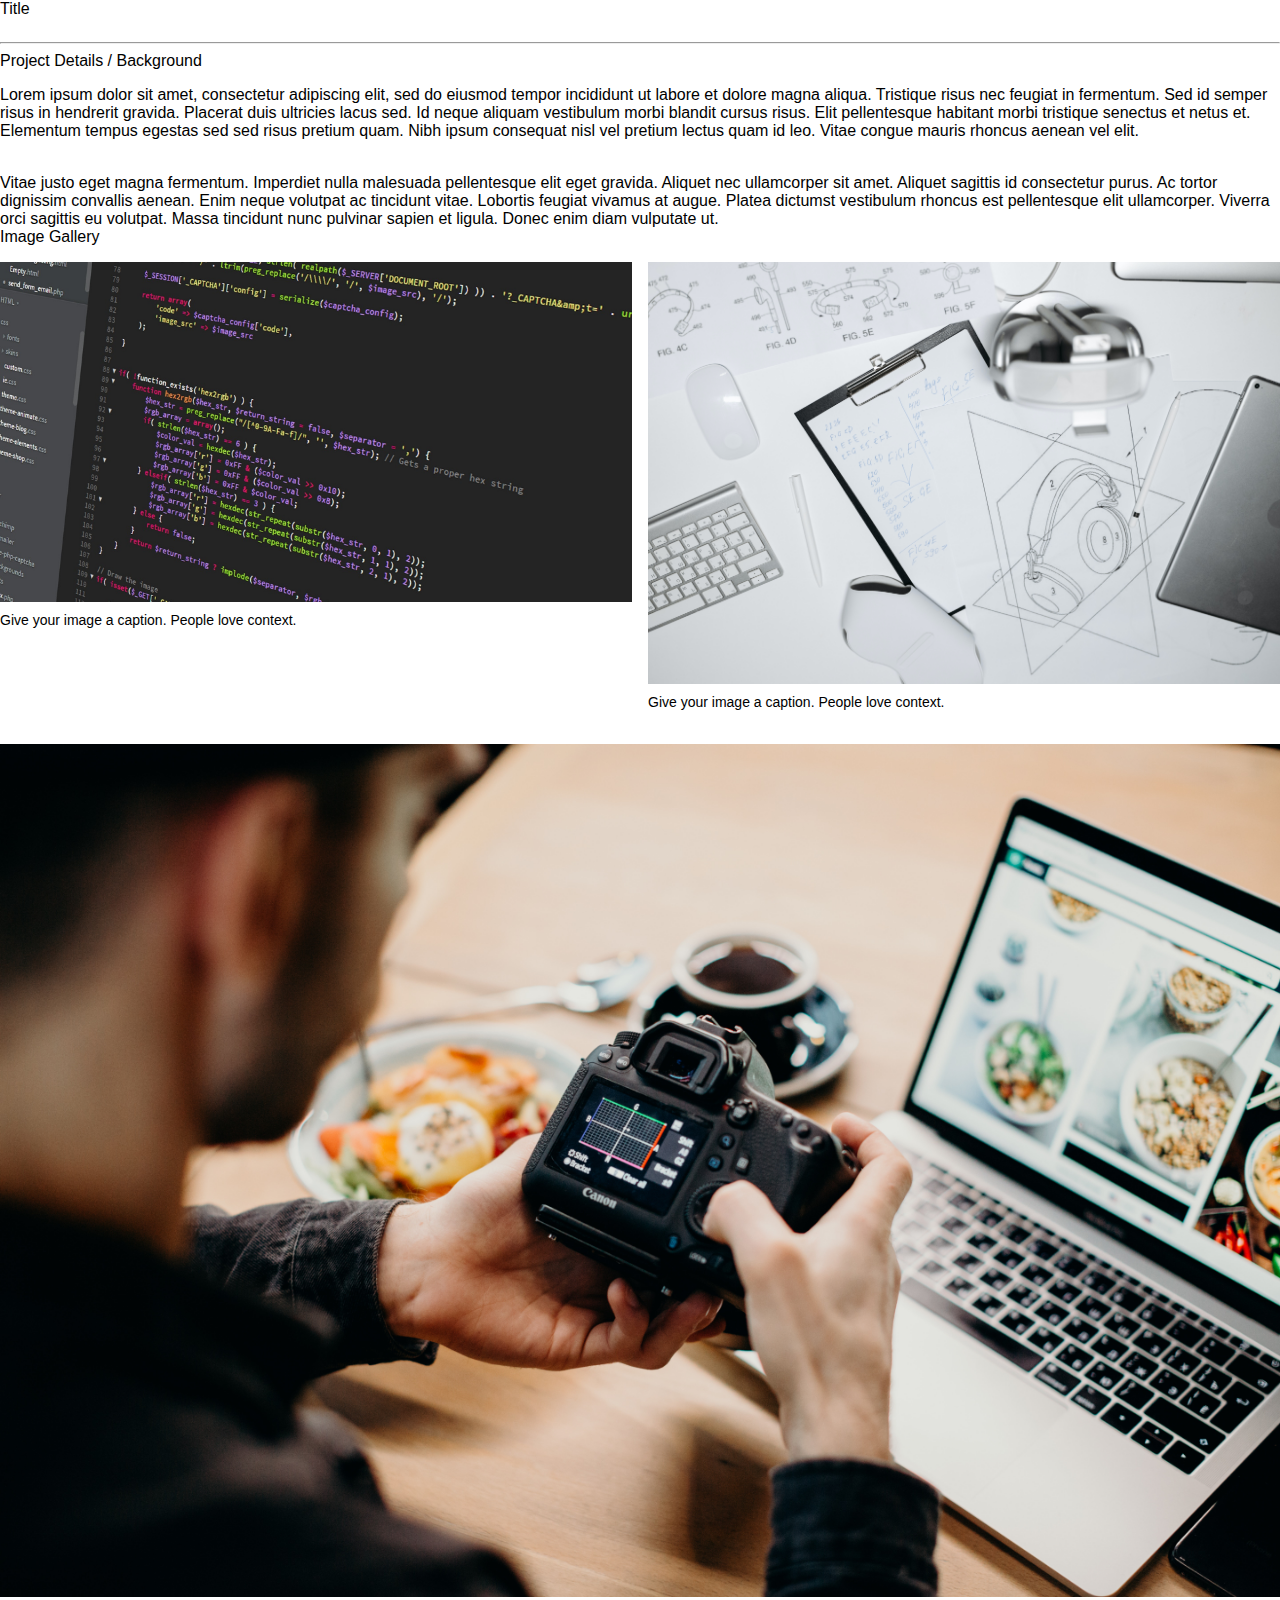
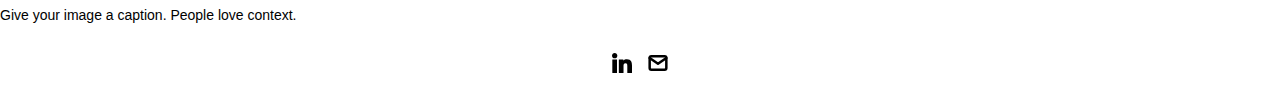
<file: project-pages-ee/project-template-images.html>
<!DOCTYPE html>
<html lang="en">

<head>
  <meta charset="utf-8">
  <link rel="icon" href="../assets/images/serious.png" />
  <title>Eddie Tang - CHANGE TITLE</title>
  <meta name="description" content="">
  <meta name="viewport" content="width=device-width, initial-scale=1" />

  <link rel="stylesheet" href="../css/layout.css">
  <link rel="stylesheet" href="../css/project-common.css">
  <link rel="stylesheet" href="../css/project-images.css">
  <link rel="stylesheet" href="../css/skills.css">
  <link rel="stylesheet" href="../css/typography.css">
  <link rel="stylesheet" href="../css/utilities.css">
  <link rel="stylesheet" href="../css/navbar.css">


  <script defer src="../js/script.js"></script>
</head>

<body>
  <div id="navbar-placeholder"></div>

  <div class="page-content">
    <div class="what-is-above-the-projects">
      <span class="main-title-big">Title</span>
      <div class="project-skills" data-project="Genibook"></div>
      <hr class="section-divider" />
    </div>

    <div id="project-details">
      <div class="section-subheader-text">Project Details / Background</div>
      <div class="project-details-content">
        <div class="body-text">Lorem ipsum dolor sit amet, consectetur adipiscing elit, sed do eiusmod tempor
          incididunt
          ut labore et dolore magna aliqua. Tristique risus nec feugiat in fermentum. Sed id semper risus in hendrerit
          gravida. Placerat duis ultricies lacus sed. Id neque aliquam vestibulum morbi blandit cursus risus. Elit
          pellentesque habitant morbi tristique senectus et netus et. Elementum tempus egestas sed sed risus pretium
          quam. Nibh ipsum consequat nisl vel pretium lectus quam id leo. Vitae congue mauris rhoncus aenean vel elit.
        </div>
        <div class="body-text">Vitae justo eget magna fermentum. Imperdiet nulla malesuada pellentesque elit eget
          gravida. Aliquet nec ullamcorper sit amet. Aliquet sagittis id consectetur purus. Ac tortor dignissim
          convallis aenean. Enim neque volutpat ac tincidunt vitae. Lobortis feugiat vivamus at augue. Platea dictumst
          vestibulum rhoncus est pellentesque elit ullamcorper. Viverra orci sagittis eu volutpat. Massa tincidunt
          nunc
          pulvinar sapien et ligula. Donec enim diam vulputate ut.</div>
      </div>
    </div>

    <!-- IMAGE GALLERY -->
    <div id="project-gallery">
      <!-- TODO - Change the 'subheader-text' to whatever you want the Gallery section header to say -->
      <div class="section-subheader-text">Image Gallery</div>
      <div class="project-gallery-content">
        <!-- 
              TODO

              This is where the images in the gallery live. Here's a simple gallery image for you to copy:

              Full Width Image:

                <div class="gallery-image-container">
                  <img src="../assets/images/IMAGE_NAME" class="gallery-image">
                  <span class="image-caption">IMAGE_CAPTION</span>
                </div>

              Half Width Image: 

                <div class="gallery-image-container half-width">
                  <img src="../assets/images/IMAGE_NAME" class="gallery-image">
                  <span class="image-caption">IMAGE_CAPTION</span>
                </div>

              - To add an image to the this area, copy one of the above, paste it below this comment, and change the following:
                  - IMAGE_NAME: the name of the image file in assets/images
                  - IMAGE_CAPTION: to the caption of the image
            -->
        <div class="gallery-image-container half-width">
          <img src="../assets/images/code.jpeg" class="gallery-image">
          <span class="image-caption">Give your image a caption. People love context.</span>
        </div>
        <div class="gallery-image-container half-width">
          <img src="../assets/images/sketchbook.jpeg" class="gallery-image">
          <span class="image-caption">Give your image a caption. People love context.</span>
        </div>
        <div class="gallery-image-container">
          <img src="../assets/images/camera.jpeg" class="gallery-image">
          <span class="image-caption">Give your image a caption. People love context.</span>
        </div>
      </div>
    </div>

    <!-- FOOTER -->
    <div id="footer">
      <a class="icon-link" target="_blank" href="https://linkedin.com/in/ejtang">
        <image src="../assets/icons/linkedin-big-logo.svg" class="footer-icon" />
      </a>
      <a class="icon-link" href="mailto:eddiejt2@outlook.com">
        <image src="../assets/icons/mail.svg" class="footer-icon" />
      </a>
    </div>

</body>

</html>
</file>
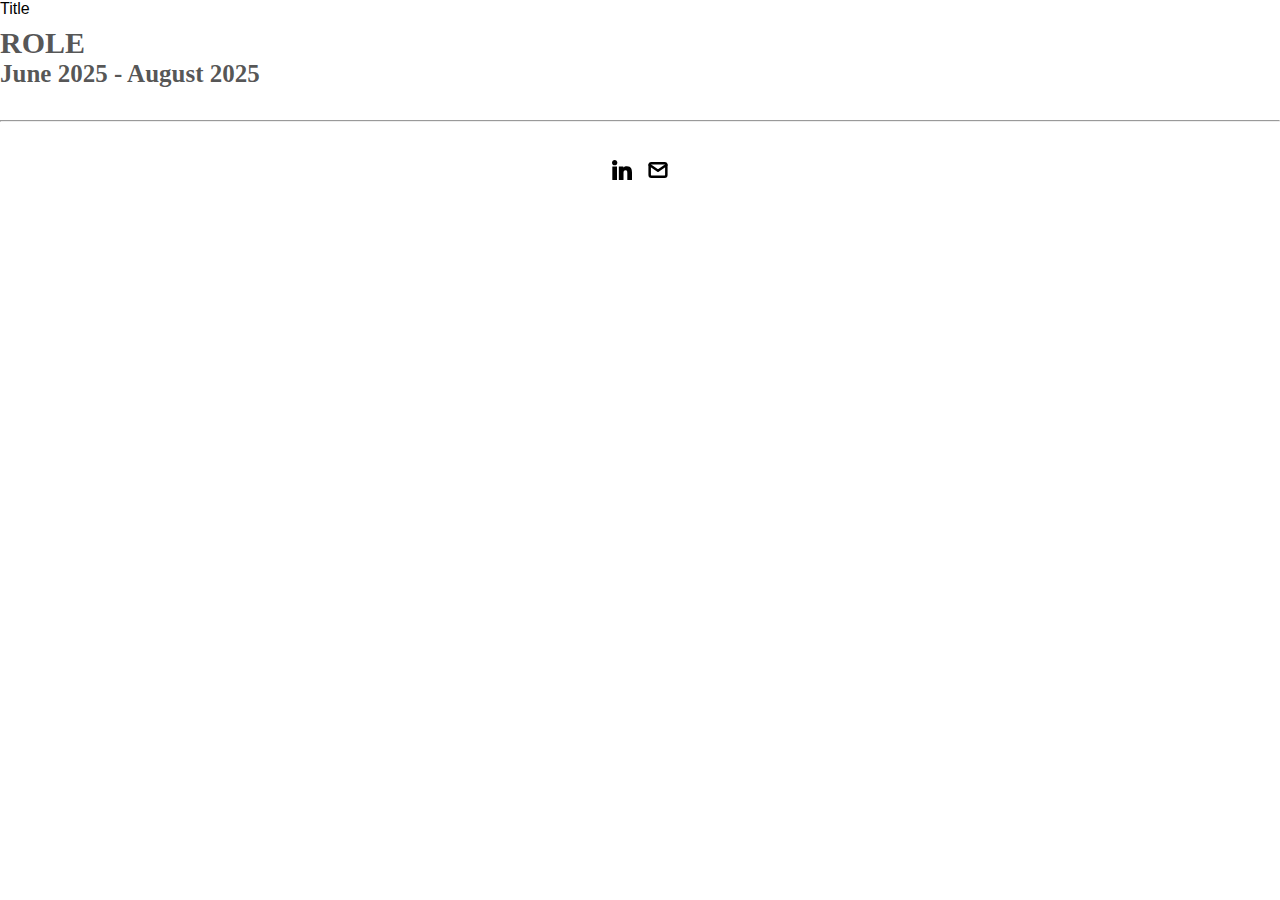
<file: project-pages-ee/project-template-narrative.html>
<!DOCTYPE html>
<html lang="en">

<head>
  <meta charset="utf-8">
  <link rel="icon" href="../assets/images/serious.png" />
  <title>Eddie Tang - CHANGE TITLE</title>
  <meta name="description" content="">
  <meta name="viewport" content="width=device-width, initial-scale=1" />

  <link rel="stylesheet" href="../css/layout.css">
  <link rel="stylesheet" href="../css/project-common.css">
  <link rel="stylesheet" href="../css/project-narrative.css">
  <link rel="stylesheet" href="../css/skills.css">
  <link rel="stylesheet" href="../css/typography.css">
  <link rel="stylesheet" href="../css/utilities.css">
  <link rel="stylesheet" href="../css/navbar.css">


  <script defer src="../js/script.js"></script>
</head>

<body>
  <div id="navbar-placeholder"></div>

  <div class="page-content">
    <div class="what-is-above-the-projects">
      <span class="main-title-big">Title</span>
      <div class="project-brief-other-info">
        <div class="project-brief-role">ROLE</div>
        <div class="project-brief-duration">June 2025 - August 2025</div>
      </div>
      <div class="project-skills" data-project="Genibook"></div>
      <hr class="section-divider" />
    </div>

    <div id="project-details">
      <div class="project-rows-container">

        <div class="project-row">
          <div class="project-row-left">
            <div class="project-details-content">
              <div class="body-text">

              </div>
            </div>
          </div>

          <div class=" project-row-right">
            <!--
            <div id="project-image">
              <div class="project-image-content">
                <div class="project-image-container">
                  <img src="../assets/experiences/rowan/rowan.png" class="project-image">
                </div>
              </div>
            </div>
            -->
            <!-- <div class="image-gallery" data-gallery>
              <img class="gallery-main" src="../assets/projects/Genibook/previews/preview1.png" alt="Main">
              <div class="gallery-thumbs">
                <img src="../assets/projects/Genibook/previews/preview1.png" alt="">
                <img src="../assets/projects/Genibook/previews/preview2.png" alt="">
                <img src="../assets/projects/Genibook/previews/preview3.png" alt="">
                <img src="../assets/projects/Genibook/previews/preview4.png" alt="">
                <img src="../assets/projects/Genibook/previews/preview5.png" alt="">
                <img src="../assets/projects/Genibook/previews/preview6.png" alt="">
              </div>
            </div> -->
          </div>
        </div>

      </div>
    </div>

    <div id="footer">
      <a class="icon-link" target="_blank" href="https://linkedin.com/in/ejtang">
        <image src="../assets/icons/linkedin-big-logo.svg" class="footer-icon" />
      </a>
      <a class="icon-link" href="mailto:eddiejt2@outlook.com">
        <image src="../assets/icons/mail.svg" class="footer-icon" />
      </a>
    </div>

</body>

</html>
</file>
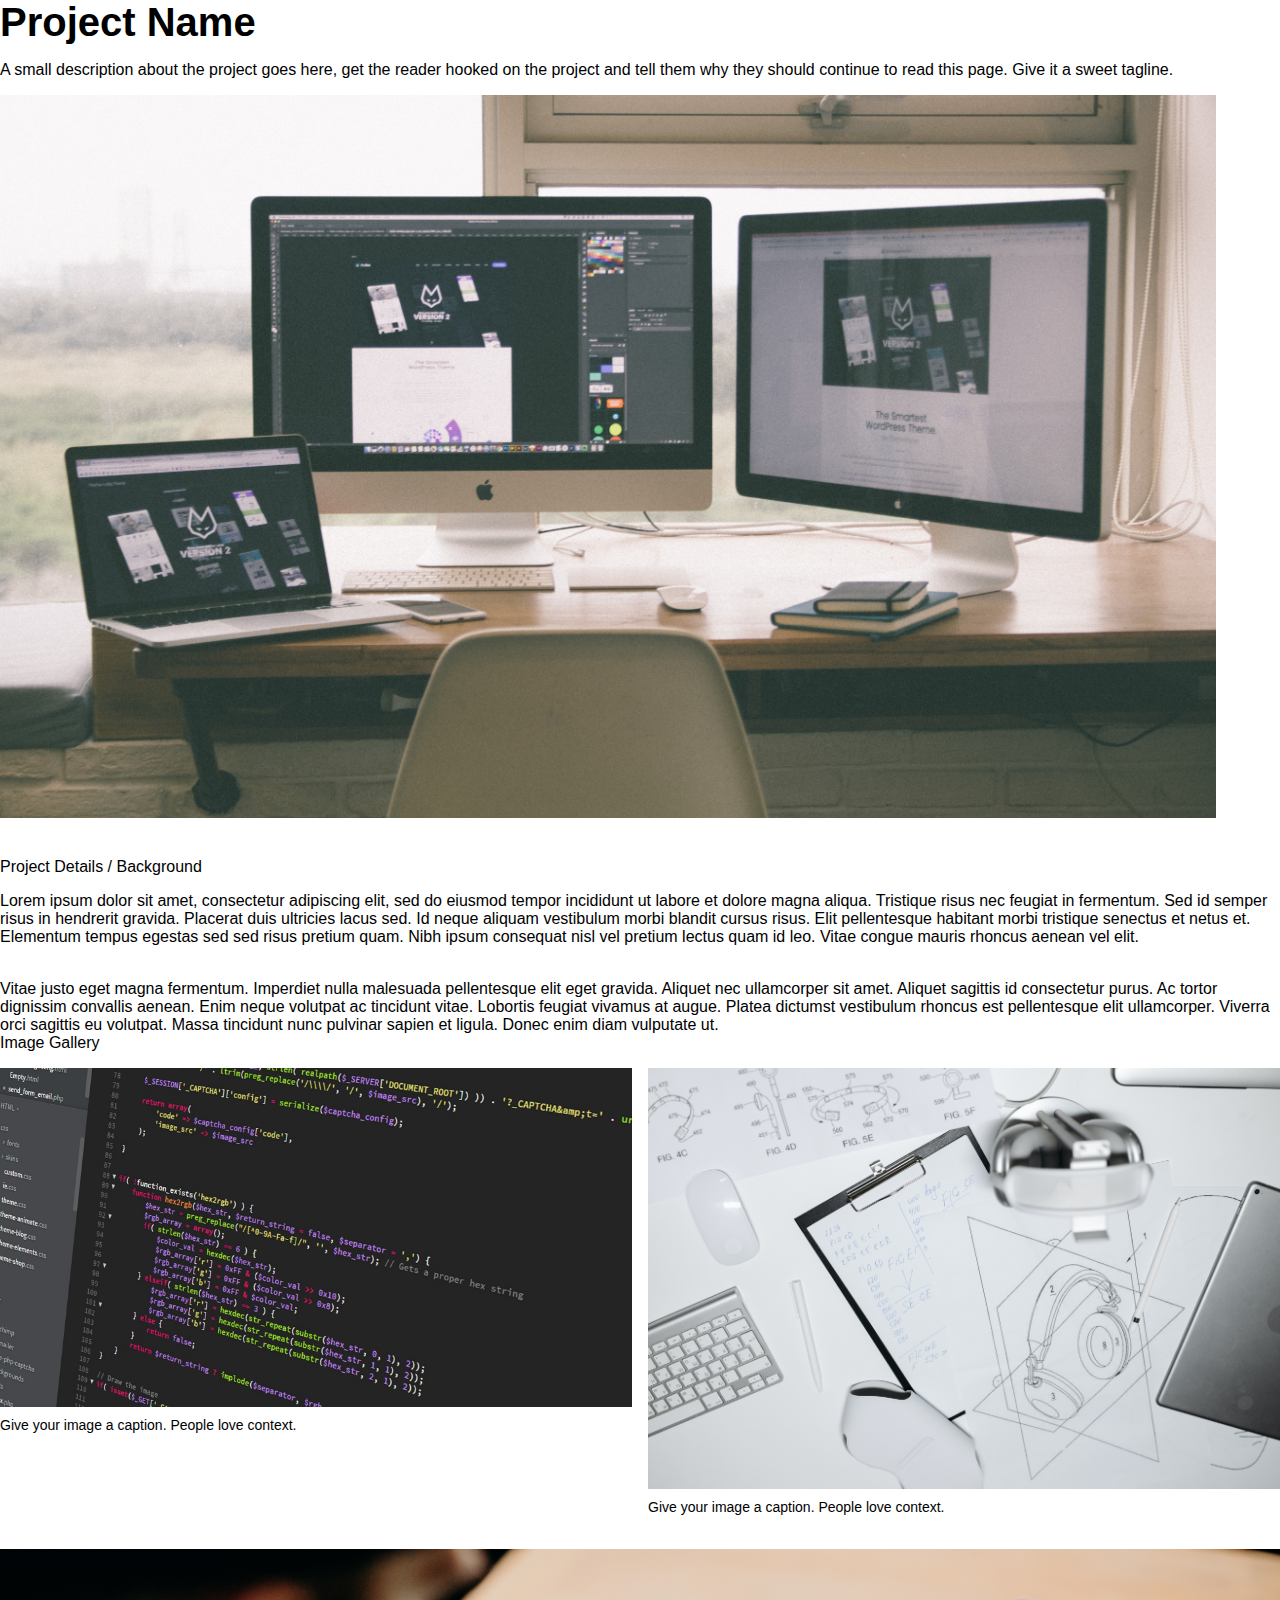
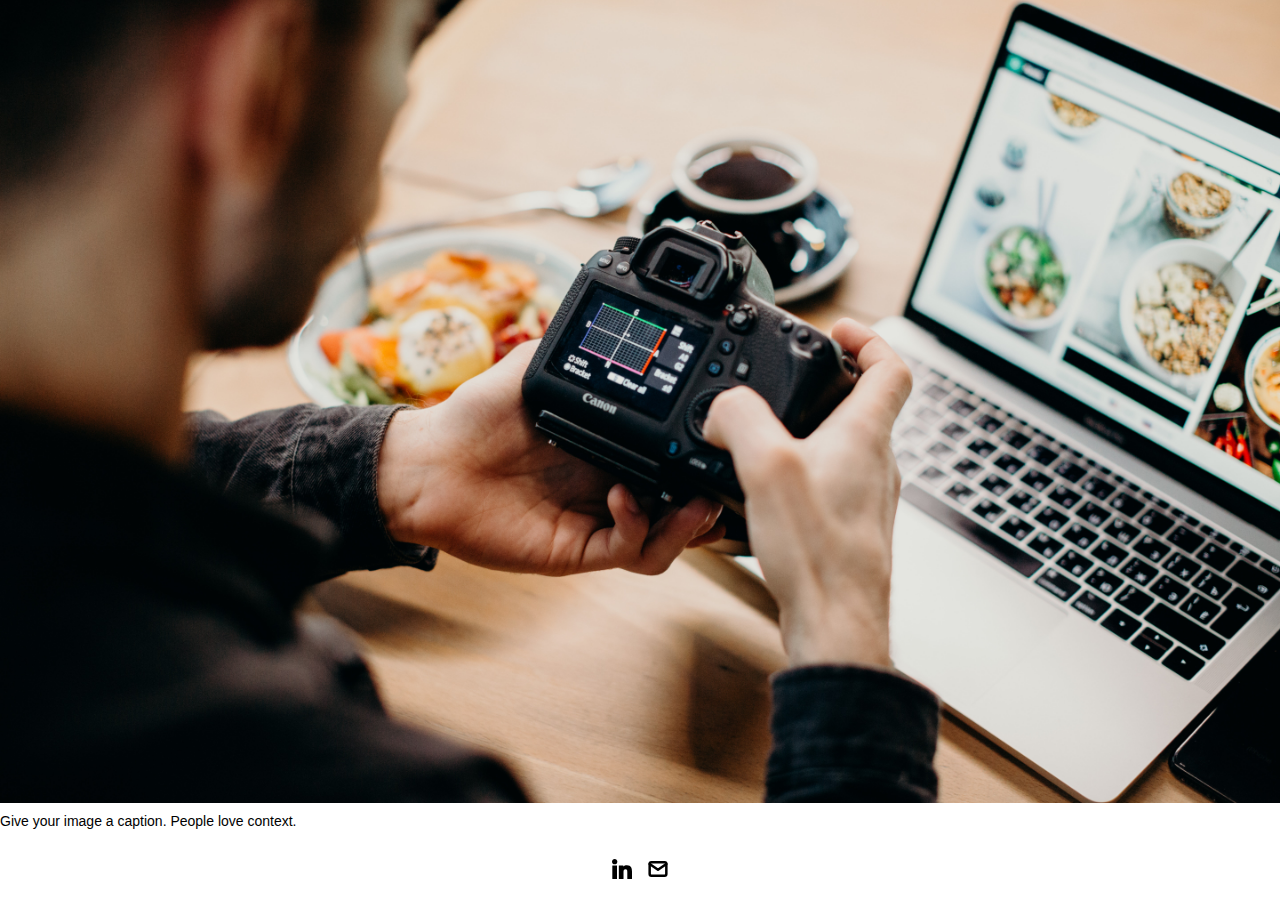
<file: project-pages-ee/project-template.html>
<!DOCTYPE html>
<html lang="en">

<head>
  <meta charset="utf-8">
  <link rel="icon" href="../assets/images/serious.png" />
  <title>Eddie Tang - CHANGE TITLE</title>
  <meta name="description" content="">
  <meta name="viewport" content="width=device-width, initial-scale=1" />

  <link rel="stylesheet" href="../css/layout.css">
  <link rel="stylesheet" href="../css/project.css">
  <link rel="stylesheet" href="../css/skills.css">
  <link rel="stylesheet" href="../css/typography.css">
  <link rel="stylesheet" href="../css/utilities.css">
  <link rel="stylesheet" href="../css/navbar.css">


  <script defer src="../js/script.js"></script>
</head>

<body>
  <div id="navbar-placeholder"></div>


  <!-- MAIN PAGE CONTENT -->
  <!-- HERO: full-screen centered header that stays visible on entry -->
  <section id="hero">
    <div class="hero-inner">
      <!-- PROJECT HEADER -->
      <div id="project-header">
        <!-- 
            TODO

            - Change the 'main-title' text to the name of your project
            - Change the 'body-text' text to a short and sweet description of your project (maybe the same as the one on the project card)
            - Change "desktop.jpeg" to the image filename you uploaded in the assets/images folder.
          -->
        <div class="main-title">Project Name</div>
        <div class="body-text">A small description about the project goes here, get the reader hooked on the project and
          tell them why they should continue to read this page. Give it a sweet tagline.</div>
        <img class="project-header-image" src="../assets/images/desktop.jpeg" alt="Project image">
        <!-- Skills for this project will be injected here by JS. Set data-project to the slug used in assets/data/skills.json -->
        <div class="project-skills" data-project="CAM-MK3"></div>
      </div>

    </div>
  </section>

  <!-- MAIN CONTENT -->
  <div class="page-content hidden">

    <!-- PROJECT DETAILS -->
    <!-- 
        TODO

        - Change the 'subheader-text' to whatever header you want for project details
        - Add paragraphs using the <div class="body-text"></div> elements in the "project-details-content"
      -->
    <div id="project-details">
      <div class="section-subheader-text">Project Details / Background</div>
      <div class="project-details-content">
        <div class="body-text">Lorem ipsum dolor sit amet, consectetur adipiscing elit, sed do eiusmod tempor
          incididunt
          ut labore et dolore magna aliqua. Tristique risus nec feugiat in fermentum. Sed id semper risus in hendrerit
          gravida. Placerat duis ultricies lacus sed. Id neque aliquam vestibulum morbi blandit cursus risus. Elit
          pellentesque habitant morbi tristique senectus et netus et. Elementum tempus egestas sed sed risus pretium
          quam. Nibh ipsum consequat nisl vel pretium lectus quam id leo. Vitae congue mauris rhoncus aenean vel elit.
        </div>
        <div class="body-text">Vitae justo eget magna fermentum. Imperdiet nulla malesuada pellentesque elit eget
          gravida. Aliquet nec ullamcorper sit amet. Aliquet sagittis id consectetur purus. Ac tortor dignissim
          convallis aenean. Enim neque volutpat ac tincidunt vitae. Lobortis feugiat vivamus at augue. Platea dictumst
          vestibulum rhoncus est pellentesque elit ullamcorper. Viverra orci sagittis eu volutpat. Massa tincidunt
          nunc
          pulvinar sapien et ligula. Donec enim diam vulputate ut.</div>
      </div>
    </div>

    <!-- IMAGE GALLERY -->
    <div id="project-gallery">
      <!-- TODO - Change the 'subheader-text' to whatever you want the Gallery section header to say -->
      <div class="section-subheader-text">Image Gallery</div>
      <div class="project-gallery-content">
        <!-- 
              TODO

              This is where the images in the gallery live. Here's a simple gallery image for you to copy:

              Full Width Image:

                <div class="gallery-image-container">
                  <img src="../assets/images/IMAGE_NAME" class="gallery-image">
                  <span class="image-caption">IMAGE_CAPTION</span>
                </div>

              Half Width Image: 

                <div class="gallery-image-container half-width">
                  <img src="../assets/images/IMAGE_NAME" class="gallery-image">
                  <span class="image-caption">IMAGE_CAPTION</span>
                </div>

              - To add an image to the this area, copy one of the above, paste it below this comment, and change the following:
                  - IMAGE_NAME: the name of the image file in assets/images
                  - IMAGE_CAPTION: to the caption of the image
            -->
        <div class="gallery-image-container half-width">
          <img src="../assets/images/code.jpeg" class="gallery-image">
          <span class="image-caption">Give your image a caption. People love context.</span>
        </div>
        <div class="gallery-image-container half-width">
          <img src="../assets/images/sketchbook.jpeg" class="gallery-image">
          <span class="image-caption">Give your image a caption. People love context.</span>
        </div>
        <div class="gallery-image-container">
          <img src="../assets/images/camera.jpeg" class="gallery-image">
          <span class="image-caption">Give your image a caption. People love context.</span>
        </div>
      </div>
    </div>

    <!-- FOOTER -->
    <div id="footer">
      <a class="icon-link" target="_blank" href="https://linkedin.com/in/ejtang">
        <image src="../assets/icons/linkedin-big-logo.svg" class="footer-icon" />
      </a>
      <a class="icon-link" href="mailto:eddiejt2@outlook.com">
        <image src="../assets/icons/mail.svg" class="footer-icon" />
      </a>
    </div>

</body>

</html>
</file>
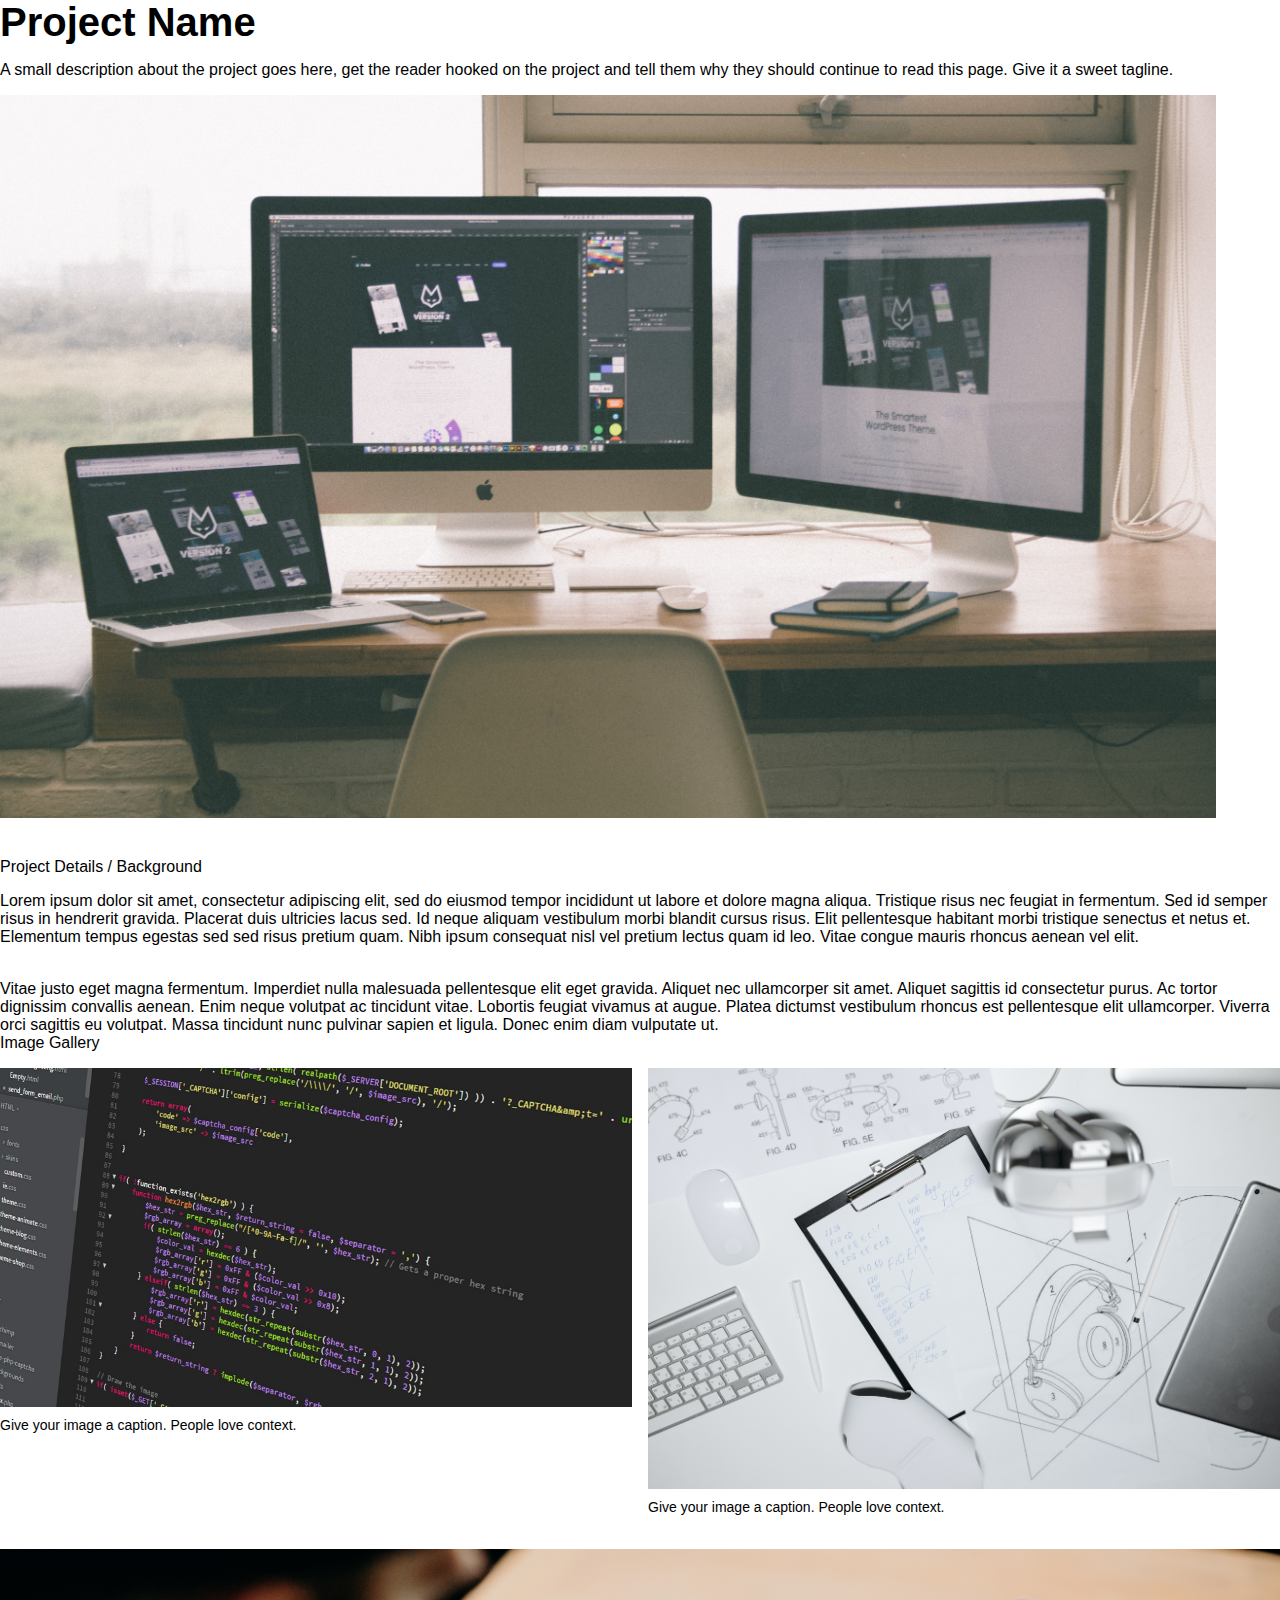
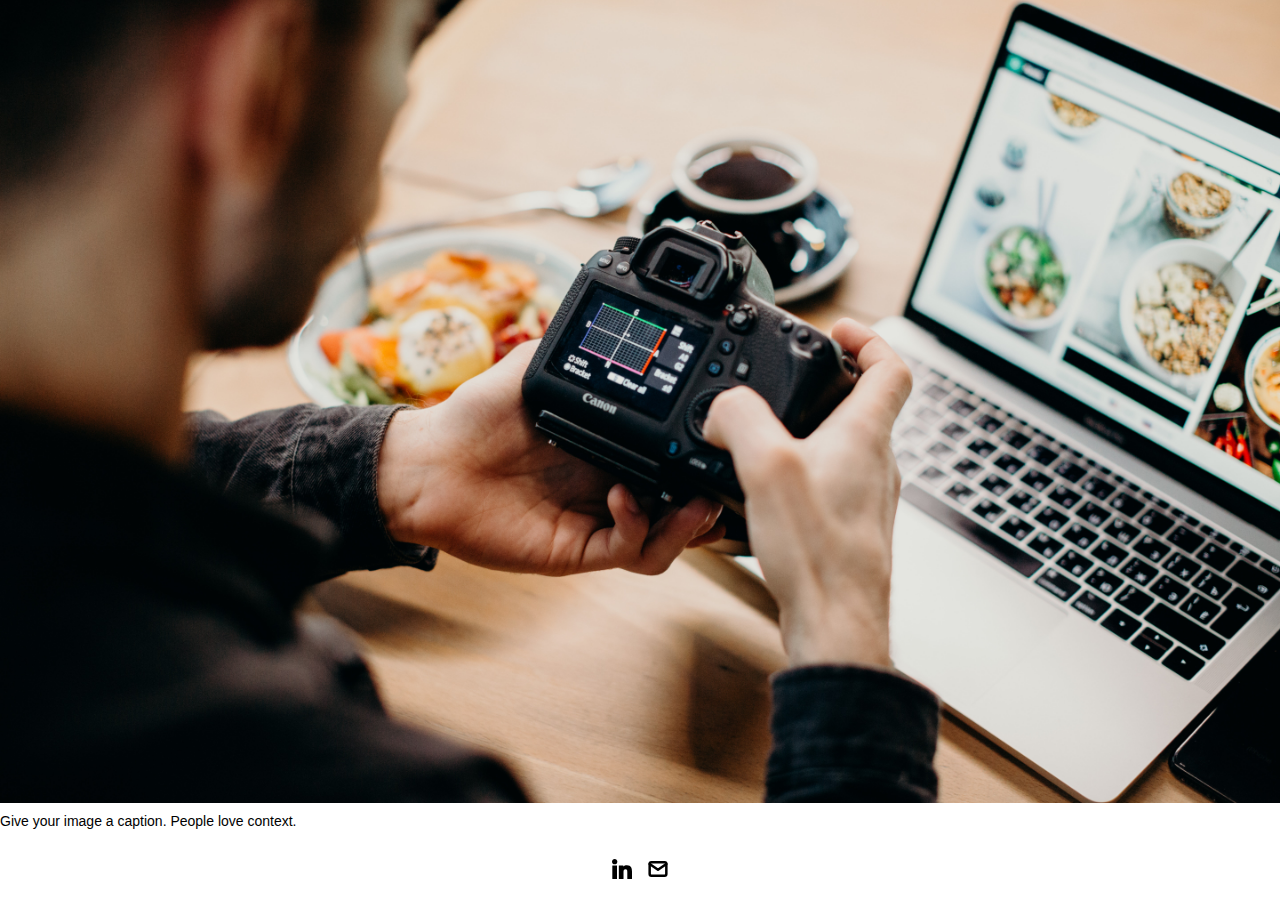
<file: project-pages-swe/project-template.html>
<!DOCTYPE html>
<html lang="en">

<head>
    <meta charset="utf-8">
    <link rel="icon" href="../assets/images/serious.png" />
    <title>Eddie Tang - CHANGE TITLE</title>
    <meta name="description" content="">
    <meta name="viewport" content="width=device-width, initial-scale=1" />

    <link rel="stylesheet" href="../css/layout.css">
    <link rel="stylesheet" href="../css/project.css">
    <link rel="stylesheet" href="../css/skills.css">
    <link rel="stylesheet" href="../css/typography.css">
    <link rel="stylesheet" href="../css/utilities.css">
    <link rel="stylesheet" href="../css/navbar.css">


    <script defer src="../js/script.js"></script>
</head>

<body>
    <div id="navbar-placeholder"></div>


    <!-- MAIN PAGE CONTENT -->
    <!-- HERO: full-screen centered header that stays visible on entry -->
    <section id="hero">
        <div class="hero-inner">
            <!-- PROJECT HEADER -->
            <div id="project-header">
                <!-- 
            TODO

            - Change the 'main-title' text to the name of your project
            - Change the 'body-text' text to a short and sweet description of your project (maybe the same as the one on the project card)
            - Change "desktop.jpeg" to the image filename you uploaded in the assets/images folder.
          -->
                <div class="main-title">Project Name</div>
                <div class="body-text">A small description about the project goes here, get the reader hooked on the
                    project and
                    tell them why they should continue to read this page. Give it a sweet tagline.</div>
                <img class="project-header-image" src="../assets/images/desktop.jpeg" alt="Project image">
                <!-- Skills for this project will be injected here by JS. Set data-project to the slug used in assets/data/skills-swe.json -->
                <div class="project-skills" data-project="ecommerce-platform"></div>
            </div>

        </div>
    </section>

    <!-- MAIN CONTENT -->
    <div class="page-content hidden">

        <!-- PROJECT DETAILS -->
        <!-- 
        TODO

        - Change the 'subheader-text' to whatever header you want for project details
        - Add paragraphs using the <div class="body-text"></div> elements in the "project-details-content"
      -->
        <div id="project-details">
            <div class="section-subheader-text">Project Details / Background</div>
            <div class="project-details-content">
                <div class="body-text">Lorem ipsum dolor sit amet, consectetur adipiscing elit, sed do eiusmod tempor
                    incididunt
                    ut labore et dolore magna aliqua. Tristique risus nec feugiat in fermentum. Sed id semper risus in
                    hendrerit
                    gravida. Placerat duis ultricies lacus sed. Id neque aliquam vestibulum morbi blandit cursus risus.
                    Elit
                    pellentesque habitant morbi tristique senectus et netus et. Elementum tempus egestas sed sed risus
                    pretium
                    quam. Nibh ipsum consequat nisl vel pretium lectus quam id leo. Vitae congue mauris rhoncus aenean
                    vel elit.
                </div>
                <div class="body-text">Vitae justo eget magna fermentum. Imperdiet nulla malesuada pellentesque elit
                    eget
                    gravida. Aliquet nec ullamcorper sit amet. Aliquet sagittis id consectetur purus. Ac tortor
                    dignissim
                    convallis aenean. Enim neque volutpat ac tincidunt vitae. Lobortis feugiat vivamus at augue. Platea
                    dictumst
                    vestibulum rhoncus est pellentesque elit ullamcorper. Viverra orci sagittis eu volutpat. Massa
                    tincidunt
                    nunc
                    pulvinar sapien et ligula. Donec enim diam vulputate ut.</div>
            </div>
        </div>

        <!-- IMAGE GALLERY -->
        <div id="project-gallery">
            <!-- TODO - Change the 'subheader-text' to whatever you want the Gallery section header to say -->
            <div class="section-subheader-text">Image Gallery</div>
            <div class="project-gallery-content">
                <!-- 
              TODO

              This is where the images in the gallery live. Here's a simple gallery image for you to copy:

              Full Width Image:

                <div class="gallery-image-container">
                  <img src="../assets/images/IMAGE_NAME" class="gallery-image">
                  <span class="image-caption">IMAGE_CAPTION</span>
                </div>

              Half Width Image: 

                <div class="gallery-image-container half-width">
                  <img src="../assets/images/IMAGE_NAME" class="gallery-image">
                  <span class="image-caption">IMAGE_CAPTION</span>
                </div>

              - To add an image to the this area, copy one of the above, paste it below this comment, and change the following:
                  - IMAGE_NAME: the name of the image file in assets/images
                  - IMAGE_CAPTION: to the caption of the image
            -->
                <div class="gallery-image-container half-width">
                    <img src="../assets/images/code.jpeg" class="gallery-image">
                    <span class="image-caption">Give your image a caption. People love context.</span>
                </div>
                <div class="gallery-image-container half-width">
                    <img src="../assets/images/sketchbook.jpeg" class="gallery-image">
                    <span class="image-caption">Give your image a caption. People love context.</span>
                </div>
                <div class="gallery-image-container">
                    <img src="../assets/images/camera.jpeg" class="gallery-image">
                    <span class="image-caption">Give your image a caption. People love context.</span>
                </div>
            </div>
        </div>

        <!-- FOOTER -->
        <div id="footer">
            <a class="icon-link" target="_blank" href="https://linkedin.com/in/ejtang">
                <image src="../assets/icons/linkedin-big-logo.svg" class="footer-icon" />
            </a>
            <a class="icon-link" href="mailto:eddiejt2@outlook.com">
                <image src="../assets/icons/mail.svg" class="footer-icon" />
            </a>
        </div>

</body>

</html>
</file>
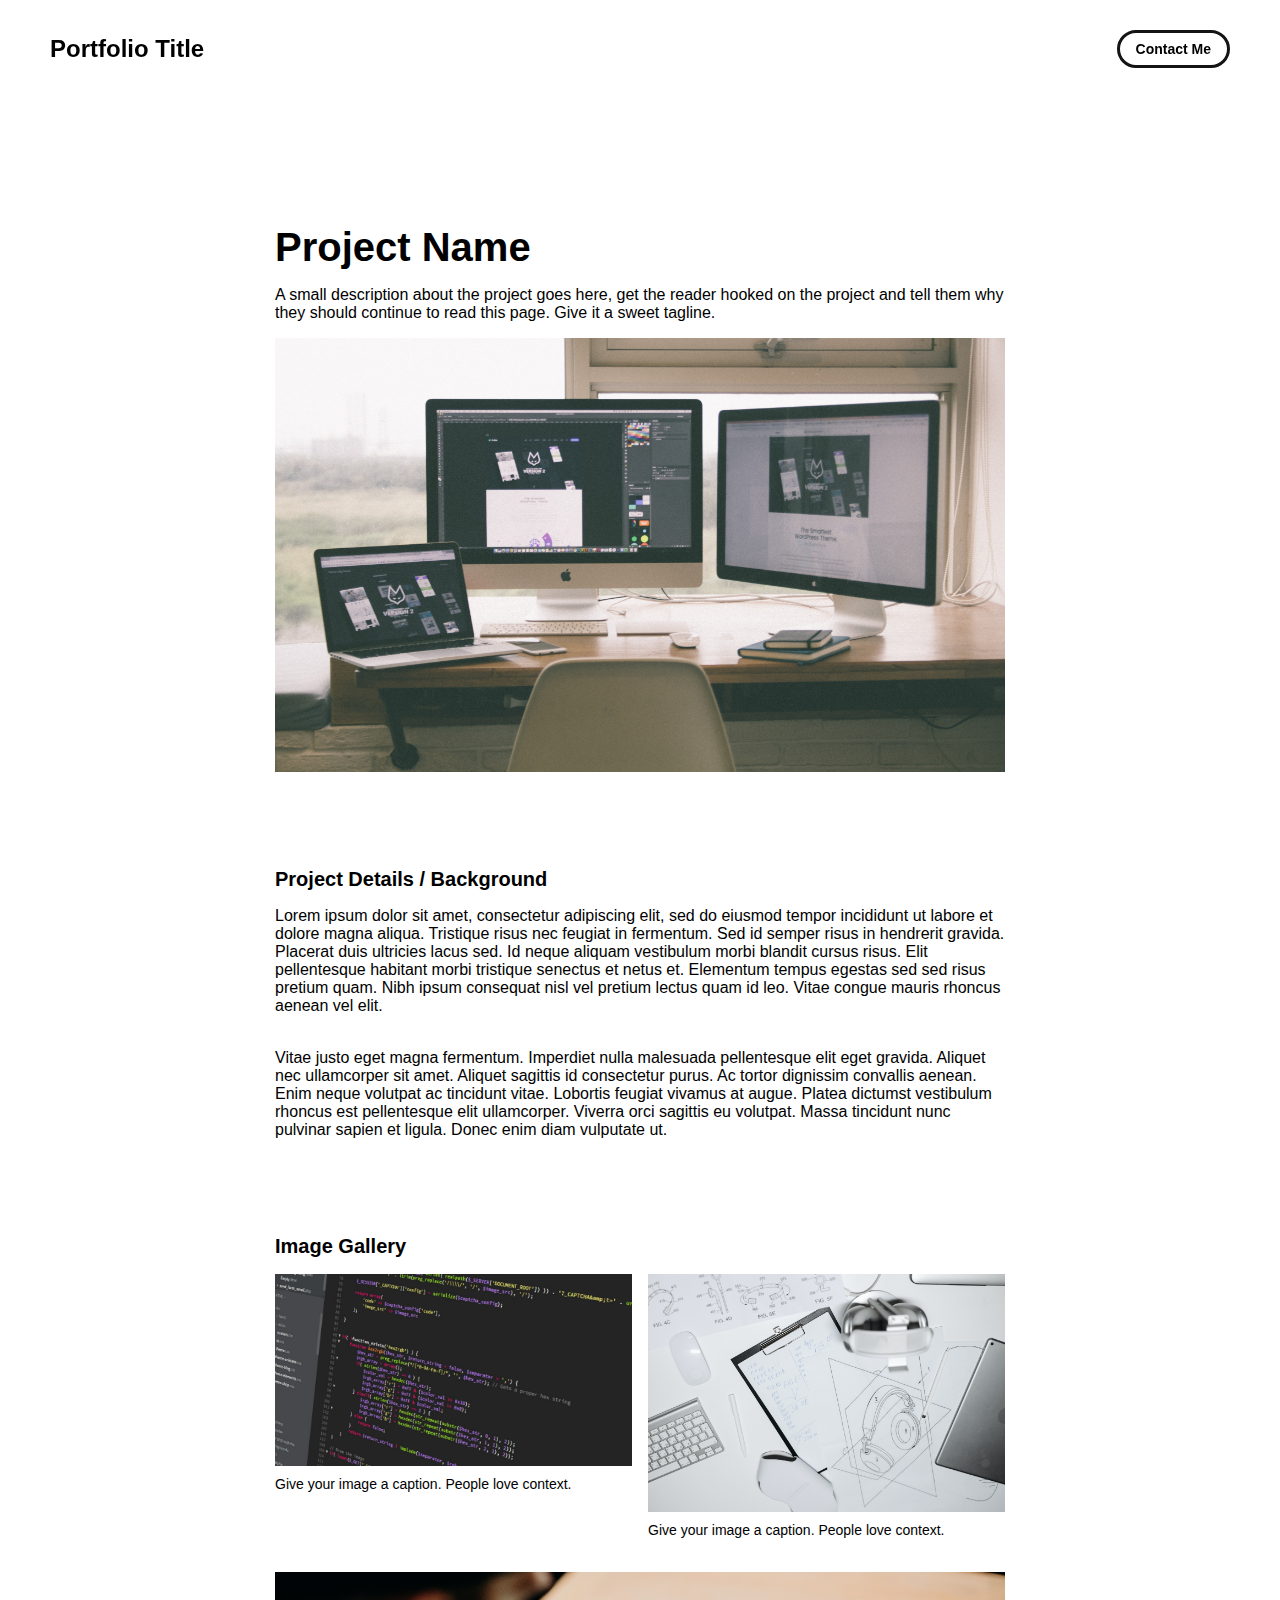
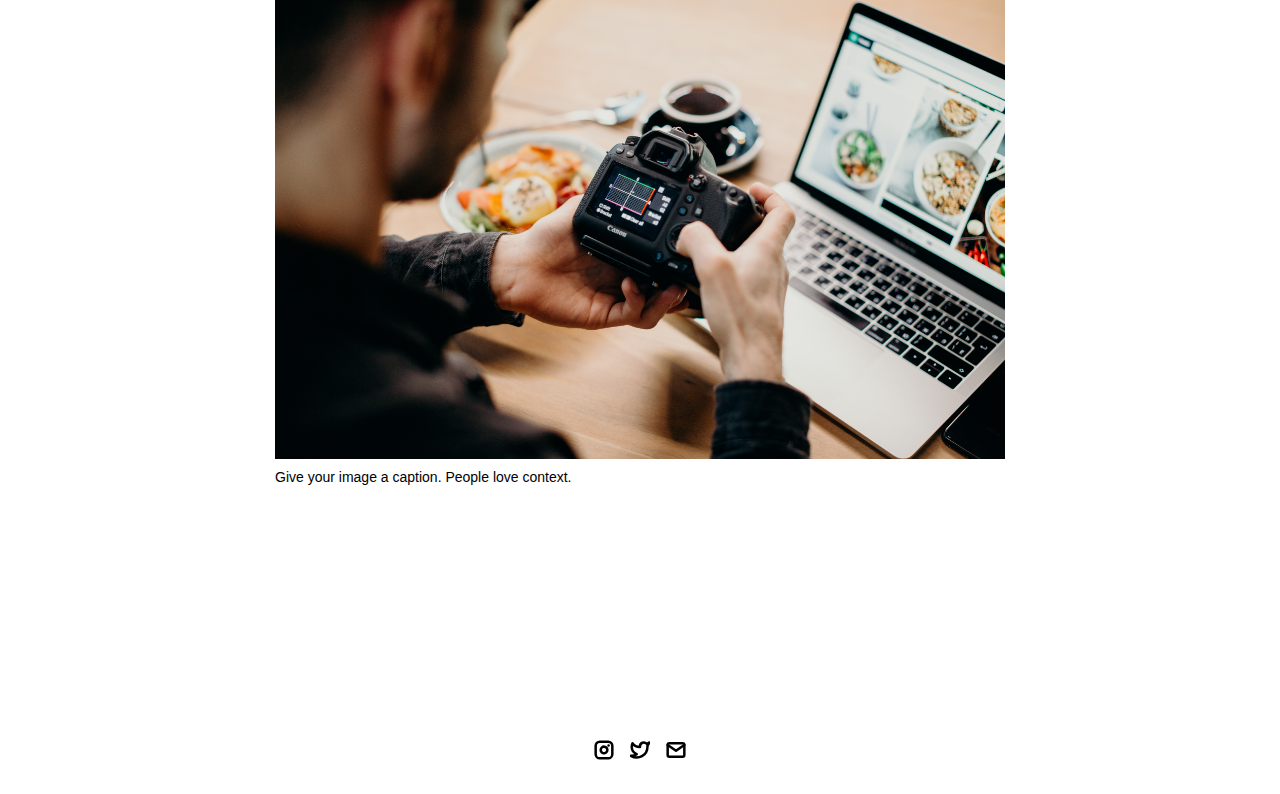
<file: project-pages/CAM-MK3.html>
<!-- 
  IMPORTANT! 
  
  Keep this file unchanged to use as a template for all future project pages. 

  For every new project you add to your portfolio, make a copy of this file in the
  'project-pages' folder with a name related to the project.
-->


<!DOCTYPE html>
<html lang="en">

<head>
  <meta charset="utf-8">
  <!-- 
      TODO

      Upload your Unemployable (or whatever photo you like) to the assets/images folder
      and change the name of the image below to match the uploaded one

      Change the title in the <title> tag to whatever you would like the title of your portfolio to be

      This should be the same across all pages.
     -->
  <link rel="icon" href="../assets/images/1311.png" />
  <title>Unemployables Portfolio</title>
  <meta name="description" content="A portfolio template for the Unemployables community.">
  <meta name="viewport" content="width=device-width, initial-scale=1" />

  <link rel="stylesheet" href="../css/layout.css">
  <link rel="stylesheet" href="../css/typography.css">
  <link rel="stylesheet" href="../css/utilities.css">

  <script defer src="../js/script.js"></script>
</head>

<body>
  <!-- NAVBAR -->
  <div class="navbar">
    <a class="nav-title-link" href="../index.html">
      <!-- 
          TODO - Change the "Portfolio Title" to whatever you want displayed in the top left

          (this should be the same across all pages)
         -->
      <span class="nav-title">Portfolio Title</span>
      <!-- 
          TODO - Change the email after 'mailto:' to your email address for contact 
        
          (this should be the same across all pages)
        -->
      <a class="button" href="mailto:whitevans.eth@gmail.com">
        <span class="button-text">Contact Me</span>
      </a>
    </a>
  </div>

  <!-- MAIN PAGE CONTENT -->
  <div id="main-content">

    <!-- PROJECT HEADER -->
    <div id="project-header">
      <!-- 
            TODO

            - Change the 'main-title' text to the name of your project
            - Change the 'body-text' text to a short and sweet description of your project (maybe the same as the one on the project card)
            - Change "desktop.jpeg" to the image filename you uploaded in the assets/images folder.
          -->
      <div class="main-title">Project Name</div>
      <div class="body-text">A small description about the project goes here, get the reader hooked on the project and
        tell them why they should continue to read this page. Give it a sweet tagline.</div>
      <image class="project-header-image" src="../assets/images/desktop.jpeg">
    </div>

    <!-- PROJECT DETAILS -->
    <!-- 
        TODO

        - Change the 'subheader-text' to whatever header you want for project details
        - Add paragraphs using the <div class="body-text"></div> elements in the "project-details-content"
      -->
    <div id="project-details">
      <div class="subheader-text">Project Details / Background</div>
      <div class="project-details-content">
        <div class="body-text">Lorem ipsum dolor sit amet, consectetur adipiscing elit, sed do eiusmod tempor incididunt
          ut labore et dolore magna aliqua. Tristique risus nec feugiat in fermentum. Sed id semper risus in hendrerit
          gravida. Placerat duis ultricies lacus sed. Id neque aliquam vestibulum morbi blandit cursus risus. Elit
          pellentesque habitant morbi tristique senectus et netus et. Elementum tempus egestas sed sed risus pretium
          quam. Nibh ipsum consequat nisl vel pretium lectus quam id leo. Vitae congue mauris rhoncus aenean vel elit.
        </div>
        <div class="body-text">Vitae justo eget magna fermentum. Imperdiet nulla malesuada pellentesque elit eget
          gravida. Aliquet nec ullamcorper sit amet. Aliquet sagittis id consectetur purus. Ac tortor dignissim
          convallis aenean. Enim neque volutpat ac tincidunt vitae. Lobortis feugiat vivamus at augue. Platea dictumst
          vestibulum rhoncus est pellentesque elit ullamcorper. Viverra orci sagittis eu volutpat. Massa tincidunt nunc
          pulvinar sapien et ligula. Donec enim diam vulputate ut.</div>
      </div>
    </div>

    <!-- IMAGE GALLERY -->
    <div id="project-gallery">
      <!-- TODO - Change the 'subheader-text' to whatever you want the Gallery section header to say -->
      <div class="subheader-text">Image Gallery</div>
      <div class="project-gallery-content">
        <!-- 
              TODO

              This is where the images in the gallery live. Here's a simple gallery image for you to copy:

              Full Width Image:

                <div class="gallery-image-container">
                  <img src="../assets/images/IMAGE_NAME" class="gallery-image">
                  <span class="image-caption">IMAGE_CAPTION</span>
                </div>

              Half Width Image: 

                <div class="gallery-image-container half-width">
                  <img src="../assets/images/IMAGE_NAME" class="gallery-image">
                  <span class="image-caption">IMAGE_CAPTION</span>
                </div>

              - To add an image to the this area, copy one of the above, paste it below this comment, and change the following:
                  - IMAGE_NAME: the name of the image file in assets/images
                  - IMAGE_CAPTION: to the caption of the image
            -->
        <div class="gallery-image-container half-width">
          <img src="../assets/images/code.jpeg" class="gallery-image">
          <span class="image-caption">Give your image a caption. People love context.</span>
        </div>
        <div class="gallery-image-container half-width">
          <img src="../assets/images/sketchbook.jpeg" class="gallery-image">
          <span class="image-caption">Give your image a caption. People love context.</span>
        </div>
        <div class="gallery-image-container">
          <img src="../assets/images/camera.jpeg" class="gallery-image">
          <span class="image-caption">Give your image a caption. People love context.</span>
        </div>
      </div>
    </div>
  </div>

  <!-- FOOTER -->
  <div id="footer">
    <!-- 
        TODO - Change href to your Instagram account (can also delete entire "a" element if no Instagram) 

        This should be the same across all pages.
      -->
    <a class="icon-link" target="_blank" href="https://twitter.com/whitevans_eth">
      <image src="../assets/icons/instagram.svg" class="footer-icon" />
    </a>
    <!-- 
        TODO - Change href to your Twitter account (can also delete entire "a" element if no Twitter) 
      
        This should be the same across all pages.
      -->
    <a class="icon-link" target="_blank" href="https://twitter.com/whitevans_eth">
      <image src="../assets/icons/twitter.svg" class="footer-icon" />
    </a>
    <!-- 
        TODO - Change the email after "mailto" to your contact email 
      
        This should be the same across all pages.
      -->
    <a class="icon-link" href="mailto:whitevans.eth@gmail.com">
      <image src="../assets/icons/mail.svg" class="footer-icon" />
    </a>
  </div>

</body>

</html>
</file>
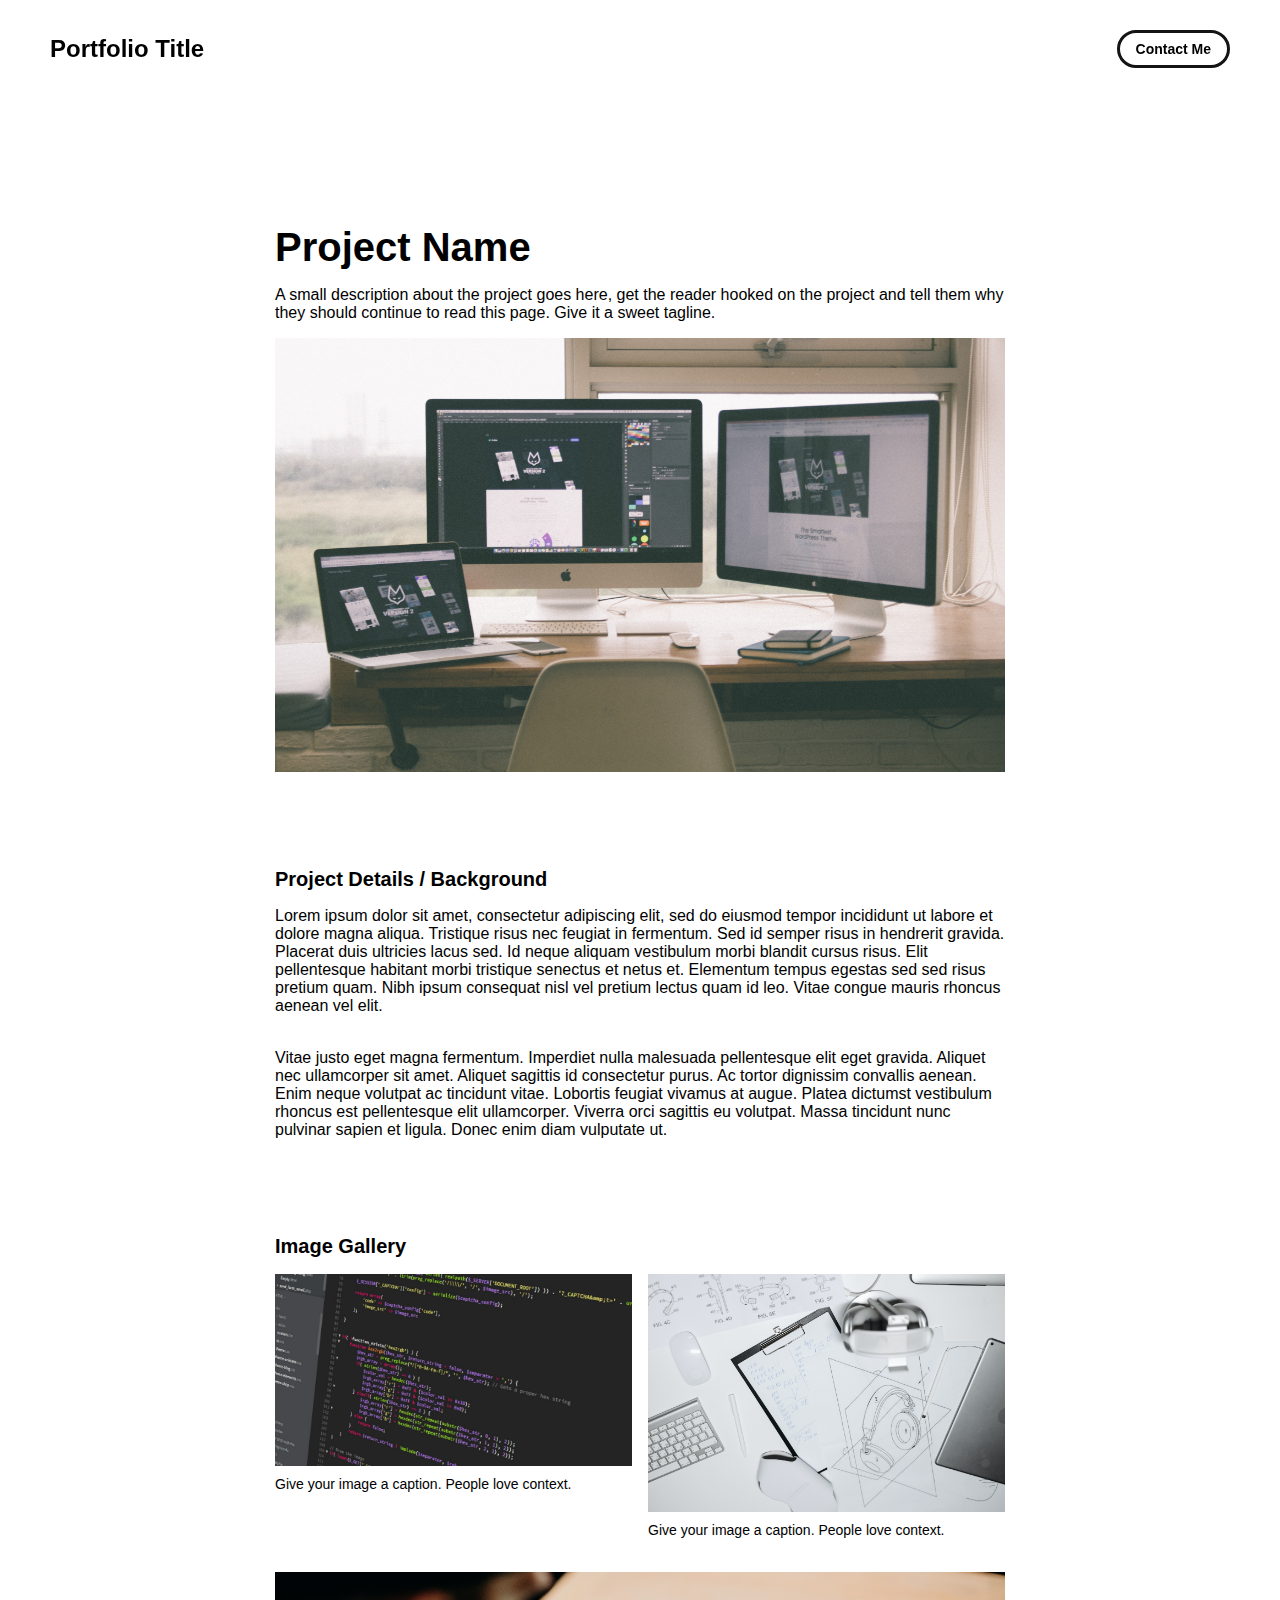
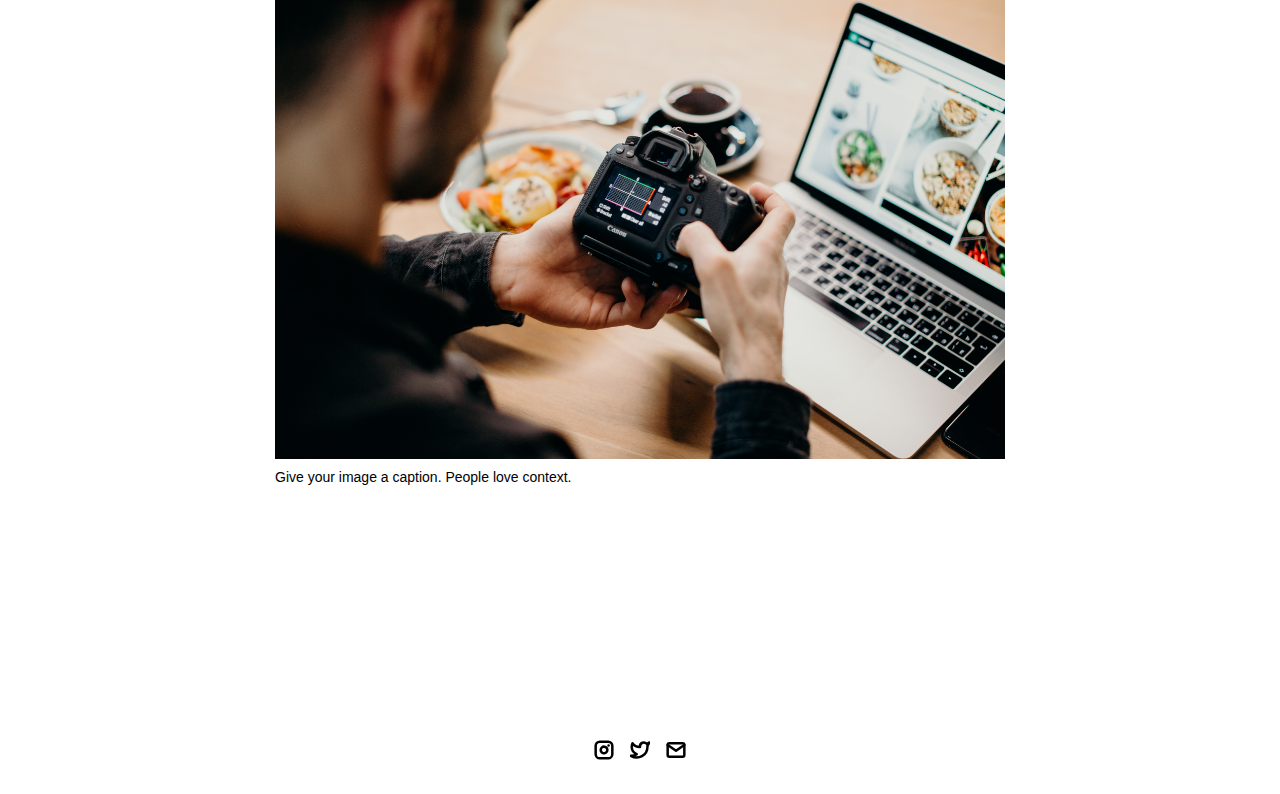
<file: project-pages/project-template.html>
<!-- 
  IMPORTANT! 
  
  Keep this file unchanged to use as a template for all future project pages. 

  For every new project you add to your portfolio, make a copy of this file in the
  'project-pages' folder with a name related to the project.
-->


<!DOCTYPE html>
<html lang="en">
	<head>
		<meta charset="utf-8">
    <!-- 
      TODO

      Upload your Unemployable (or whatever photo you like) to the assets/images folder
      and change the name of the image below to match the uploaded one

      Change the title in the <title> tag to whatever you would like the title of your portfolio to be

      This should be the same across all pages.
     -->
     <link rel="icon" href="../assets/images/1311.png" />
     <title>Unemployables Portfolio</title>
    <meta name="description" content="A portfolio template for the Unemployables community.">
    <meta name="viewport" content="width=device-width, initial-scale=1" />

		<link rel="stylesheet" href="../css/layout.css">
    <link rel="stylesheet" href="../css/typography.css">
    <link rel="stylesheet" href="../css/utilities.css">

		<script defer src="../js/script.js"></script>
	</head>
	<body>
    <!-- NAVBAR -->
    <div class="navbar">
      <a class="nav-title-link" href="../index.html">
        <!-- 
          TODO - Change the "Portfolio Title" to whatever you want displayed in the top left

          (this should be the same across all pages)
         -->
        <span class="nav-title">Portfolio Title</span>
        <!-- 
          TODO - Change the email after 'mailto:' to your email address for contact 
        
          (this should be the same across all pages)
        -->
        <a class="button" href="mailto:whitevans.eth@gmail.com">
          <span class="button-text">Contact Me</span>
        </a>
      </a>
    </div>

    <!-- MAIN PAGE CONTENT -->
    <div id="main-content">

      <!-- PROJECT HEADER -->
      <div id="project-header">
          <!-- 
            TODO

            - Change the 'main-title' text to the name of your project
            - Change the 'body-text' text to a short and sweet description of your project (maybe the same as the one on the project card)
            - Change "desktop.jpeg" to the image filename you uploaded in the assets/images folder.
          -->
        <div class="main-title">Project Name</div>
        <div class="body-text">A small description about the project goes here, get the reader hooked on the project and tell them why they should continue to read this page. Give it a sweet tagline.</div>
        <image class="project-header-image" src="../assets/images/desktop.jpeg">
      </div>

      <!-- PROJECT DETAILS -->
      <!-- 
        TODO

        - Change the 'subheader-text' to whatever header you want for project details
        - Add paragraphs using the <div class="body-text"></div> elements in the "project-details-content"
      -->
      <div id="project-details">
        <div class="subheader-text">Project Details / Background</div>
        <div class="project-details-content">
          <div class="body-text">Lorem ipsum dolor sit amet, consectetur adipiscing elit, sed do eiusmod tempor incididunt ut labore et dolore magna aliqua. Tristique risus nec feugiat in fermentum. Sed id semper risus in hendrerit gravida. Placerat duis ultricies lacus sed. Id neque aliquam vestibulum morbi blandit cursus risus. Elit pellentesque habitant morbi tristique senectus et netus et. Elementum tempus egestas sed sed risus pretium quam. Nibh ipsum consequat nisl vel pretium lectus quam id leo. Vitae congue mauris rhoncus aenean vel elit.</div>
          <div class="body-text">Vitae justo eget magna fermentum. Imperdiet nulla malesuada pellentesque elit eget gravida. Aliquet nec ullamcorper sit amet. Aliquet sagittis id consectetur purus. Ac tortor dignissim convallis aenean. Enim neque volutpat ac tincidunt vitae. Lobortis feugiat vivamus at augue. Platea dictumst vestibulum rhoncus est pellentesque elit ullamcorper. Viverra orci sagittis eu volutpat. Massa tincidunt nunc pulvinar sapien et ligula. Donec enim diam vulputate ut.</div>
        </div>
      </div>

      <!-- IMAGE GALLERY -->
      <div id="project-gallery">
        <!-- TODO - Change the 'subheader-text' to whatever you want the Gallery section header to say -->
        <div class="subheader-text">Image Gallery</div>
        <div class="project-gallery-content">
            <!-- 
              TODO

              This is where the images in the gallery live. Here's a simple gallery image for you to copy:

              Full Width Image:

                <div class="gallery-image-container">
                  <img src="../assets/images/IMAGE_NAME" class="gallery-image">
                  <span class="image-caption">IMAGE_CAPTION</span>
                </div>

              Half Width Image: 

                <div class="gallery-image-container half-width">
                  <img src="../assets/images/IMAGE_NAME" class="gallery-image">
                  <span class="image-caption">IMAGE_CAPTION</span>
                </div>

              - To add an image to the this area, copy one of the above, paste it below this comment, and change the following:
                  - IMAGE_NAME: the name of the image file in assets/images
                  - IMAGE_CAPTION: to the caption of the image
            -->
            <div class="gallery-image-container half-width">
              <img src="../assets/images/code.jpeg" class="gallery-image">
              <span class="image-caption">Give your image a caption. People love context.</span>
            </div>
            <div class="gallery-image-container half-width">
              <img src="../assets/images/sketchbook.jpeg" class="gallery-image">
              <span class="image-caption">Give your image a caption. People love context.</span>
            </div>
            <div class="gallery-image-container">
              <img src="../assets/images/camera.jpeg" class="gallery-image">
              <span class="image-caption">Give your image a caption. People love context.</span>
            </div>
        </div>
      </div>
    </div>

    <!-- FOOTER -->
    <div id="footer">
      <!-- 
        TODO - Change href to your Instagram account (can also delete entire "a" element if no Instagram) 

        This should be the same across all pages.
      -->
      <a class="icon-link" target="_blank" href="https://twitter.com/whitevans_eth">
        <image src="../assets/icons/instagram.svg" class="footer-icon"/>
      </a>
      <!-- 
        TODO - Change href to your Twitter account (can also delete entire "a" element if no Twitter) 
      
        This should be the same across all pages.
      -->
      <a class="icon-link" target="_blank" href="https://twitter.com/whitevans_eth">
        <image src="../assets/icons/twitter.svg" class="footer-icon"/>
      </a>
      <!-- 
        TODO - Change the email after "mailto" to your contact email 
      
        This should be the same across all pages.
      -->
      <a class="icon-link" href="mailto:whitevans.eth@gmail.com">
        <image src="../assets/icons/mail.svg" class="footer-icon"/>
      </a>
    </div>

	</body>
</html>
</file>
<file: css/layout.css>
* {
  box-sizing: border-box;
}

html {
  text-size-adjust: none;
  -webkit-text-size-adjust: none;
  -moz-text-size-adjust: none;
  -ms-text-size-adjust: none;
}

body {
  margin: 0;
  -webkit-font-smoothing: antialiased;
  -moz-osx-font-smoothing: grayscale;
}




/* Main Page Layout */

#main-content {
  margin: 225px 425px;
  display: flex;
  flex-direction: column;
  gap: 96px;
}




/* Portfolio Header */

#portfolio-header {
  display: flex;
  gap: 20px;
  align-items: center;
}

#portfolio-header-image-container {
  display: flex;
  flex-direction: column;
  gap: 10px;
  flex-basis: 50%;
}

.portfolio-header-image {
  width: 100%;
  height: auto;
}

#portfolio-header-text-container {
  display: flex;
  flex-direction: column;
  gap: 34px;
  flex-basis: 50%;
}




/* About Section */

#about-section {
  display: flex;
  flex-direction: column;
  gap: 16px;
}

.about-section-content {
  display: flex;
  flex-direction: column;
  gap: 34px;
}




/* Project Section */

#my-work-section {
  display: flex;
  flex-direction: column;
  gap: 16px;
}

.projects-container {
  display: flex;
  gap: 34px 16px;
  flex-wrap: wrap;
}

    /* Project Cards */

    .project-card {
      max-width: calc((100% - 32px) / 3);
      display: flex;
      flex-direction: column;
      gap: 34px;
    }

    .project-card-text-container {
      flex-direction: column;
      display: flex;
      gap: 16px
    }

    .project-image {
      width: 100%;
      height: 200px;
      object-fit: cover;
      object-position: center;
    }




/* Project Pages */

#project-header {
  display: flex;
  flex-direction: column;
  gap: 16px;
}

.project-header-image {
  width: 100%;
  height: auto;
}

#project-details {
  display: flex;
  flex-direction: column;
  gap: 16px;
}

.project-details-content {
  display: flex;
  flex-direction: column;
  gap: 34px;
}

    /* Project Gallery */

    #project-gallery {
      display: flex;
      flex-direction: column;
      gap: 16px;
    }

    .project-gallery-content {
      display: flex;
      flex-wrap: wrap;
      gap: 34px 16px;
    }

    .gallery-image-container {
      width: 100%;
      display: flex;
      flex-direction: column;
      gap: 10px;
    }

    .gallery-image-container.half-width {
      width: calc((100% - 16px) / 2);
    }

    .gallery-image {
      width: 100%;
      height: auto;
    }


/* Extra Extra large devices (large laptops and desktops, 1200px and below) */
@media only screen and (max-width: 1600px) {
  #main-content {
    margin: 225px 275px;
  }
}

/* Extra large devices (large laptops and desktops, 1200px and below) */
@media only screen and (max-width: 1200px) {
  #main-content {
    margin: 225px 175px;
  }
}

/* Large devices (laptops/desktops, 1000px and below) */
@media only screen and (max-width: 1000px) {
  #main-content {
    margin: 225px 75px;
  }
}

/* Small devices (portrait tablets and large phones, 800px and below) */
@media only screen and (max-width: 800px) {
  #main-content {
    margin: 150px 50px;
  }

  #portfolio-header {
    flex-direction: column;
  }

  .project-card {
    max-width: calc((100% - 16px) / 2);
  }
}

/* Small devices (portrait tablets and large phones, 600px and below) */
@media only screen and (max-width: 600px) {
  #main-content {
    margin: 125px 20px;
  }

  .project-card {
    max-width: 100%;
  }
}
</file>
<file: css/typography.css>
body {
  font-family: "Helvetica Neue", Helvetica, Arial, sans-serif;
}

.nav-title {
  font-weight: 700;
  font-size: 24px;
}

.button-text {
  font-size: 14px;
  font-weight: 700;
}

.image-caption {
  font-size: 14px;
  font-weight: 500;
}

.main-title {
  font-size: 40px;
  font-weight: 700;
}

.subheader-text {
  font-size: 20px;
  font-weight: 700;
}

.body-text {
  font-size: 16px;
  font-weight: 500;
}

.project-card-text {
  overflow: hidden;
  text-overflow: ellipsis;
  display: -webkit-box;
  -webkit-line-clamp: 4;
  -webkit-box-orient: vertical;
}

.project-title {
  overflow: hidden;
  text-overflow: ellipsis;
  display: -webkit-box;
  -webkit-line-clamp: 1;
  -webkit-box-orient: vertical;
}
</file>
<file: css/utilities.css>
/* Icons */

.right-arrow-icon {
  width: 16px;
  height: 16px;
  margin-top: 1px;
}

.footer-icon {
  width: 20px;
  height: 20px;
}

a.icon-link {
  transition: transform 200ms ease-in-out;
}

a.icon-link:hover {
  cursor: pointer;
  stroke-width: 5;
  margin: 0;
  transform: rotate(15deg);
}


/* Navbar Styling */

.navbar {
  width: 100%;
  padding: 30px 50px;
  display: flex;
  justify-content: space-between;
  align-items: center;
  position: fixed;
  top: 0;
  left: 0;
}

.nav-title-link {
  color: black;
  text-decoration: none;
}

.nav-title-link:hover {
  text-decoration: underline;
}

/* Small devices (portrait tablets and large phones, 800px and below) */
@media only screen and (max-width: 800px) {
  .navbar {
    padding: 20px 20px;
    background-color: white
  }
}


/* Button Styling */

a.button {
  padding: 8px 16px;
  border: 3px solid #141414;
  border-radius: 50px;
  color: black;
  text-decoration: none;
  width: fit-content;
  display: flex;
  gap: 5px;
  align-items: center;
}

a.button:hover {
  text-decoration: underline;
  text-decoration-thickness: 2px;
  cursor: pointer;
}


/* Footer Styling */

#footer {
  width: 100%;
  display: flex;
  padding: 30px 50px;
  justify-content: center;
  align-items: center;
  gap: 16px;
}

/* Link Styling */
a.no-underline {
  text-decoration: none;
  color: black
}

a.no-underline:hover {
  text-decoration: underline;
  cursor: pointer;
}

/* Small devices (portrait tablets and large phones, 800px and below) */
@media only screen and (max-width: 800px) {
  #footer {
    padding: 20px 20px;
  }
}
</file>
<file: css/projects.css>
/* Project Section */

#my-work-section {
    display: flex;
    flex-direction: column;
    gap: 16px;
    margin-top: 10px;
}

.what-is-above-the-projects {
    margin-top: 5px;
}

.project-title {
    font-size: 30px;
    font-weight: 700;
}

.projects-container {
    display: flex;
    gap: 34px 16px;
    flex-wrap: wrap;
}

/* Project Cards */

.project-card {
    max-width: calc((100% - 32px) / 3);
    display: flex;
    flex-direction: column;
    gap: 15px;
}

.project-card-text-container {
    flex-direction: column;
    display: flex;
    gap: 16px
}

.project-image {
    width: 100%;
    max-width: 250px;
    height: auto;
    display: block;
    margin: 0 auto;
    object-fit: contain;
}

a.button.read-more {
    background-color: var(--COLOR-1);
}
</file>
<file: css/skills.css>
/* Skills UI (index) */
#skills-section {
    display: flex;
    flex-direction: column;
    gap: 18px;
    margin-top: 25px;
}

.skills-instruction {
    color: #6b6b6b;
    font-size: 14px;
}

.skills-ui {
    display: flex;
    gap: 18px;
    flex-wrap: wrap;
}

.skills-category {
    display: flex;
    flex-direction: column;
    gap: 8px;
    min-width: 220px;
}

.skills-category-button {
    background: white;
    /* box-shadow: 0 4px 10px rgba(0, 0, 0, 0.12); */
    /* outline: 2px solid black; */
    background-color: var(--COLOR-1);
    color: black;
    padding: 14px 18px;
    border-radius: 8px;
    font-weight: 700;
    cursor: pointer;
    font-size: 15px;
}


.skills-category-button {
    -webkit-appearance: none;
    appearance: none;
    border: 2px solid rgba(0, 0, 0, 0.651);
    background-clip: padding-box;
    transition: border-color 120ms ease, box-shadow 120ms ease;
}

.skills-category-button:hover {
    /* keep hover subtle and consistent */
    border-color: rgb(0, 0, 0);
}

.skills-category-button:focus {
    outline: none;
}

.skills-category-button:focus-visible {
    box-shadow: 0 0 0 4px rgba(0, 0, 0, 0.06);
}

.skills-dropdown {
    display: none;
    flex-direction: column;
    gap: 10px;
    padding: 10px;
    border-radius: 6px;
}

.skills-dropdown.open {
    display: flex;
}

.skills-link {
    font-size: 15px;
    color: inherit;
    text-decoration: none;
    padding: 8px 10px;
    display: block;
    border-radius: 6px;
    background: var(--COLOR-2);
}

/* Project skill pills */
.project-skills,
.project-card-skills {
    display: flex;
    gap: 10px;
    margin: 12px 0;
    flex-wrap: wrap;
}

.skill-pill {
    background: var(--COLOR-2);
    outline: 2px solid black;
    color: black;
    padding: 8px 12px;
    border-radius: 8px;
    font-weight: 600;
    box-shadow: 0 4px 10px rgba(0, 0, 0, 0.12);
}
</file>
<file: css/navbar.css>
/* Navbar-specific styles moved here from utilities.css */

/* Navbar container - apply specifically to injected navbar under #navbar-placeholder to avoid conflicts */
#navbar-placeholder>.navbar,
.navbar {
    width: 100%;
    padding: 15px 50px;
    display: flex;
    justify-content: space-between;
    align-items: center;
    position: fixed;
    top: 0;
    left: 0;
    background: rgba(255, 255, 255);
    z-index: 1000;
}

.nav-title-link {
    color: black;
    text-decoration: none;
}

.nav-title-link:hover {
    text-decoration: underline;
}

/* Small devices (portrait tablets and large phones, 800px and below) */
@media only screen and (max-width: 800px) {

    #navbar-placeholder>.navbar,
    .navbar {
        padding: 20px 20px;
        background-color: white
    }
}

/* Resume buttons (right side of navbar) */
#resume-buttons-container {
    display: flex;
    gap: 16px;
}

a.button#home-button {
    background-color: var(--COLOR-3);
}

a.button#goto-experiences-page-button {
    background-color: var(--COLOR-1);
}

a.button#ee-resume-button {
    background-color: var(--COLOR-4);
}

a.button#swe-resume-button {
    background-color: var(--COLOR-6);
}

/* SWE resume button is hidden by default (fades in). We'll reveal it when the left group is hovered.
   The left-group will shift left to make room (so SWE stays in place).
   Use negative margin to pull the SWE button left into the gap created by the hidden state,
   so there's no visible spacing when hidden. */
a.button#swe-resume-button {
    opacity: 0;
    pointer-events: none;
    transition: opacity 150ms ease;
    margin-left: -135px;
    /* negative margin to overlap into the gap (16px gap + button width ~90px) */
}

/* When hovering the left group (Professional Experience + EE Resume) reveal SWE and shift the group left */
#resume-left-group {
    display: flex;
    gap: 16px;
    align-items: center;
    transition: transform 150ms ease;
}

#resume-buttons-container:hover #resume-left-group {
    transform: translateX(-140px);
    /* shift left to make room for SWE button; adjust if needed */
}

#resume-buttons-container:hover a.button#swe-resume-button,
a.button#swe-resume-button:hover {
    opacity: 1;
    pointer-events: auto;
}

/* Prevent brief hover-loss by extending the left group's hover area into the gap on hover-capable devices */
@media (hover: hover) and (pointer: fine) {
    #resume-left-group {
        position: relative;
    }

    #resume-left-group::after {
        content: "";
        position: absolute;
        left: 100%;
        top: 0;
        width: 24px;
        /* slightly larger than the gap to be safe */
        height: 100%;
        background: transparent;
        pointer-events: auto;
    }
}
</file>
<file: css/experience.css>
/* Experience Page */

#my-experiences-section {
    display: flex;
    flex-direction: column;
    gap: 15px;
    margin-top: 10px;
}

.experience-row {
    display: flex;
    gap: 24px;
    align-items: flex-start;
}

.experience-rows-container {
    display: flex;
    flex-direction: column;
    gap: 60px;
}

.experience-row-left {
    flex: 1 1 0;
    gap: 16px;
    display: flex;
    flex-direction: column;
}

.experience-brief-company {
    font-size: 45px;
    font-weight: 800;
}

/* .experience-brief-more-detail {
    font-size: 40px;
    font-weight: 700;
} */

.experience-brief-other-info {
    display: flex;
    flex-direction: column;
    margin-top: 8px;
}

.experience-brief-role {
    font-size: 30px;
    font-weight: 700;
    color: rgba(0, 0, 0, 0.678);
}

.experience-brief-duration {
    font-size: 25px;
    font-weight: 700;
    color: rgba(0, 0, 0, 0.678);
}


.experience-details-content {
    display: flex;
    flex-direction: column;
    gap: 34px;
}

.experience-row-right {
    flex: 0 1 360px;
    display: flex;
    flex-direction: column;
    gap: 12px;
}


.experience-image-content {
    display: flex;
    flex-wrap: wrap;
    gap: 34px 16px;
}



.experience-image-container {
    width: calc((100% - 16px) / 1.2);
    display: flex;
    flex-direction: column;
    gap: 10px;
}

.experience-image {
    width: 100%;
    height: auto;
}


.experience-skills {
    display: flex;
    flex-wrap: wrap;
    gap: 8px;
    padding-top: 8px;
}


@media (max-width: 800px) {
    .experience-row {
        flex-direction: column;
    }

    .experience-row-right {
        flex: 1 1 0;
        width: 100%;
    }
}
</file>
<file: css/project-common.css>
.page-content {
    gap: 20px
}

#project-details {
    display: flex;
    flex-direction: column;
    gap: 16px;
}

.project-details-content {
    display: flex;
    flex-direction: column;
    gap: 34px;
}
</file>
<file: css/project-images.css>
/* Project Gallery */

#project-gallery {
    display: flex;
    flex-direction: column;
    gap: 16px;
}

.project-gallery-content {
    display: flex;
    flex-wrap: wrap;
    gap: 34px 16px;
}

.gallery-image-container {
    width: 100%;
    display: flex;
    flex-direction: column;
    gap: 10px;
}

.gallery-image-container.half-width {
    width: calc((100% - 16px) / 2);
}

.gallery-image {
    width: 100%;
    height: auto;
}
</file>
<file: css/project-narrative.css>
.project-row {
    display: flex;
    gap: 24px;
    align-items: flex-start;
}

.project-rows-container {
    display: flex;
    flex-direction: column;
    gap: 60px;
}

.project-row-left {
    flex: 1 1 65%;
    gap: 16px;
    display: flex;
    flex-direction: column;
}


.project-brief-other-info {
    display: flex;
    flex-direction: column;
    margin-top: 8px;
    font-family: 'Times New Roman', Times, serif;
}

.project-brief-role {
    font-size: 30px;
    font-weight: 700;
    color: rgba(0, 0, 0, 0.678);
    font-family: 'Times New Roman', Times, serif;
}

.project-brief-duration {
    font-size: 25px;
    font-weight: 700;
    color: rgba(0, 0, 0, 0.678);
}


.project-details-content {
    display: flex;
    flex-direction: column;
    gap: 20px;
}

.project-row-right {
    flex: 0 1 35%;
    display: flex;
    flex-direction: column;
    gap: 12px;
}


.project-image-content {
    display: flex;
    flex-wrap: wrap;
    justify-content: center;
    align-items: flex-start;
    gap: 34px 16px;
}



.project-image-container {
    width: calc((100% - 16px) / 1.2);
    display: flex;
    flex-direction: column;
    gap: 10px;
}

.project-image {
    width: 100%;
    height: auto;
}


.project-skills {
    display: flex;
    flex-wrap: wrap;
    gap: 8px;
    padding-top: 8px;
}


@media (max-width: 800px) {
    .project-row {
        flex-direction: column;
    }

    .project-row-right {
        flex: 1 1 0;
        width: 100%;
    }
}
</file>
<file: css/project.css>
/* Project Pages */

#project-header {
    display: flex;
    flex-direction: column;
    gap: 16px;
}

.project-header-image {
    width: 95%;
    height: auto;
}

#project-details {
    display: flex;
    flex-direction: column;
    gap: 16px;
}

.project-details-content {
    display: flex;
    flex-direction: column;
    gap: 34px;
}



/* Project Gallery */

#project-gallery {
    display: flex;
    flex-direction: column;
    gap: 16px;
}

.project-gallery-content {
    display: flex;
    flex-wrap: wrap;
    gap: 34px 16px;
}

.gallery-image-container {
    width: 100%;
    display: flex;
    flex-direction: column;
    gap: 10px;
}

.gallery-image-container.half-width {
    width: calc((100% - 16px) / 2);
}

.gallery-image {
    width: 100%;
    height: auto;
}
</file>
